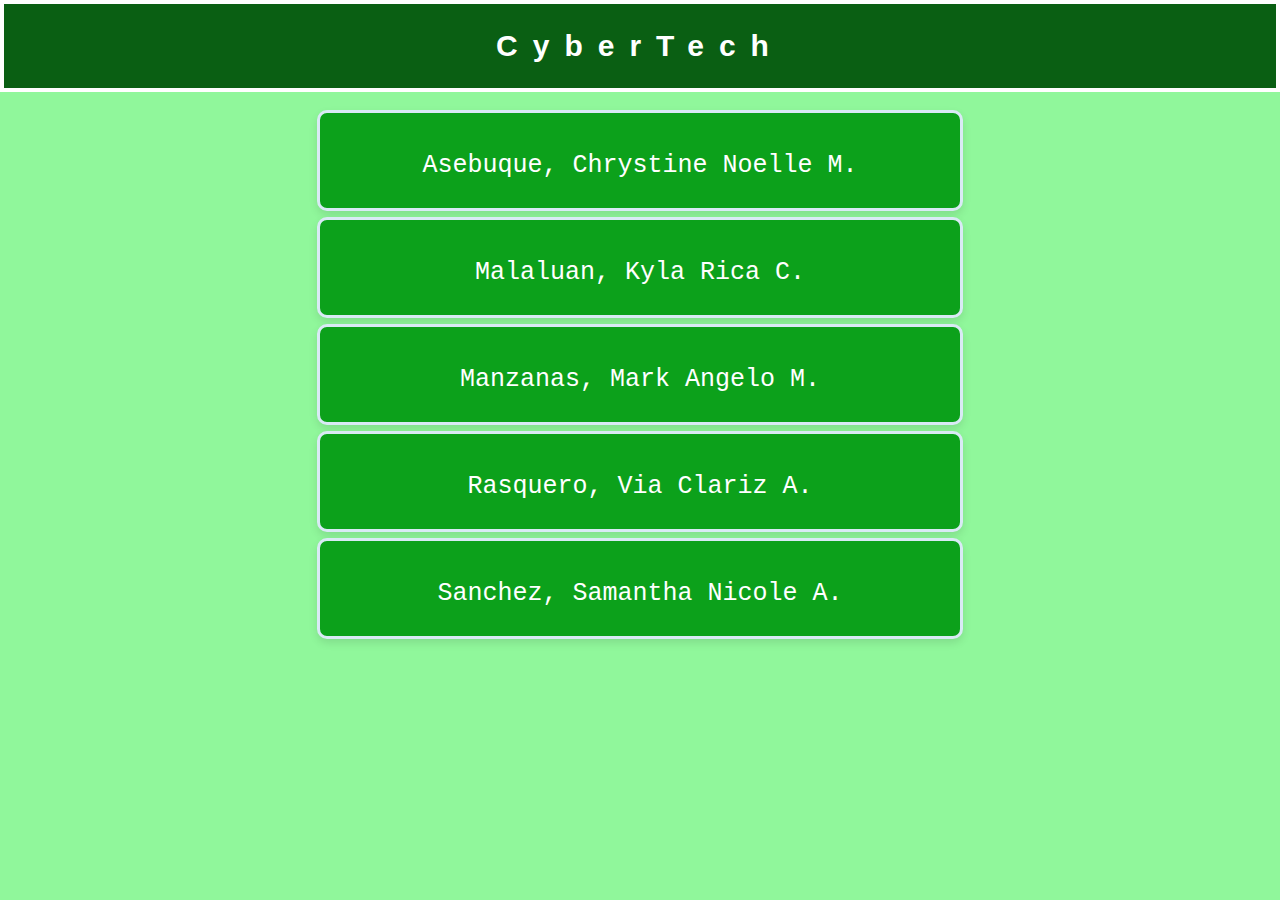
<file: index.html>
<!DOCTYPE html>
<html lang="en">
<head>
    <meta charset="UTF-8">
    <meta http-equiv="X-UA-Compatible" content="IE=edge">
    <meta name="viewport" content="width=device-width, initial-scale=1.0">
    <title>CyberTech Page</title>
    <link rel="stylesheet" href="index.css">
</head>
<body>
    <div class="header-container">
        <h1>CyberTech</h1>
    </div>
    <div class="names-container">
        <div class="name-wrapper">
            <a href="asebuque_chrystine/asebuque_chrystinenoelle.html">
                Asebuque, Chrystine Noelle M.</a>
        </div>
        <div class="name-wrapper">
            <a href="malaluan_kyla/malaluan_kyla.html">
                Malaluan, Kyla Rica C.</a>
        </div>
        <div class="name-wrapper">
            <a href="manzanas_mark/manzanas_mark.html">
                Manzanas, Mark Angelo M.</a>
        </div>
        <div class="name-wrapper">
            <a href="rasquero_via/rasquero_via.html">
                Rasquero, Via Clariz A.</a>
        </div>
        <div class="name-wrapper">
            <a href="sanchez_samantha/sanchez_samanthanicole.html">
                Sanchez, Samantha Nicole A.</a>
        </div>
    </div>
</body>
</html>
</file>
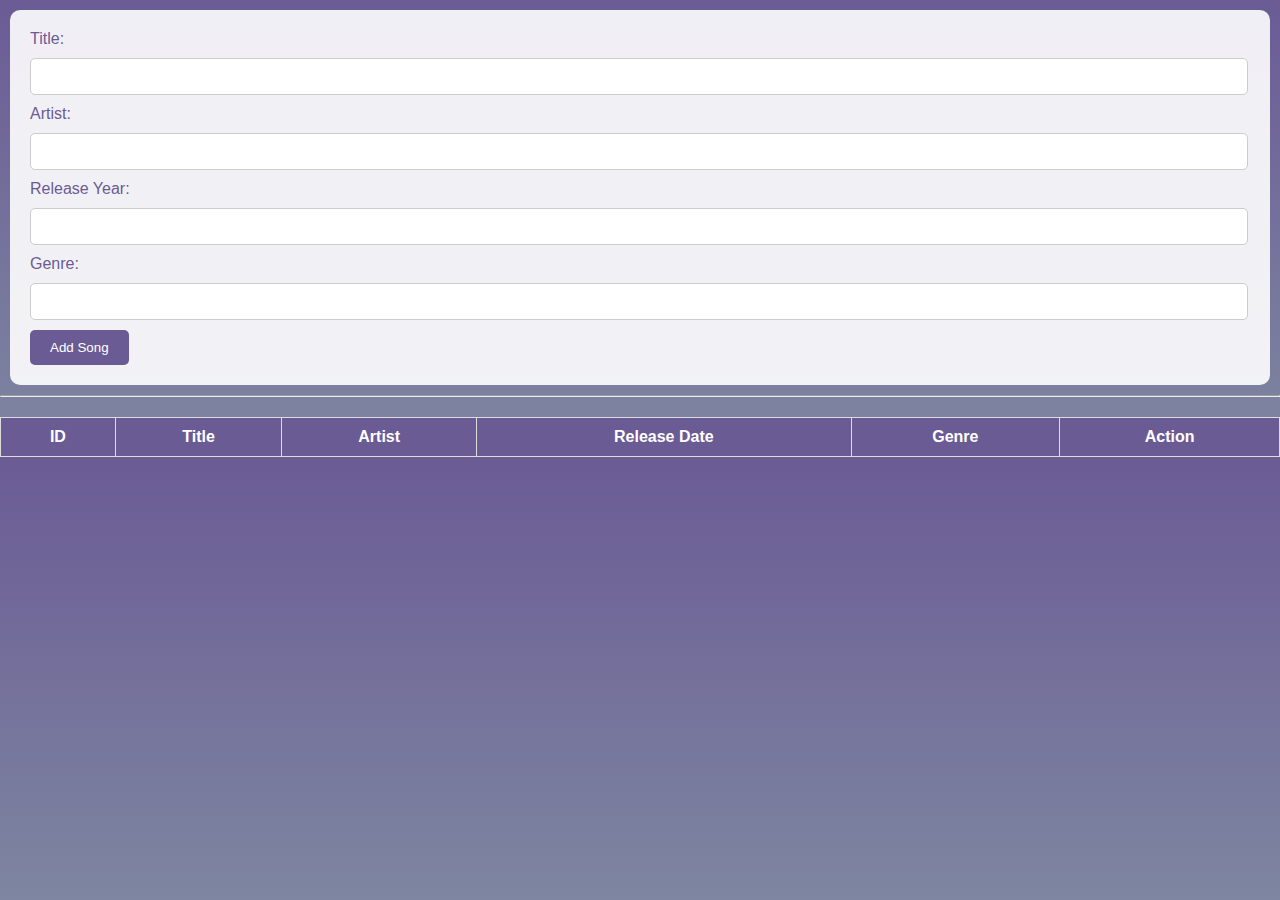
<file: sanchez_samantha/index.html>
<!DOCTYPE html>
<html>
    <head>
        <meta charset="UTF-8">
        <meta name="viewport" content="width=device-width, initial-scale=1.0">
        <link href="song_style.css" rel="stylesheet" />
        <title>Song List</title>
    </head>

    <body>
        <!-- Song Form -->
        <form id="songForm">
            <label for="title">Title:</label>
            <input type="text" id="title" name="title" required><br>

            <label for="artist">Artist:</label>
            <input type="text" id="artist" name="artist" required><br>

            <label for="releaseYear">Release Year:</label>
            <input 
            type="text" 
            id="releaseYear" 
            name="release_year" 
            required><br> 

            <label for="genre">Genre:</label>
            <input type="text" id="genre" name="genre" required><br>

            <button type="button" onclick="addSong()">Add Song</button>
        </form>

        <hr>

        <!-- Song Table -->
        <table id="songTable" border="1">
            <tr>
                <th>ID</th>
                <th>Title</th>
                <th>Artist</th>
                <th>Release Date</th> 
                <th>Genre</th>
                <th>Action</th>
            </tr>
           
        </table>

        <script src="songs_script.js"></script>

    </body>
</html>
</file>
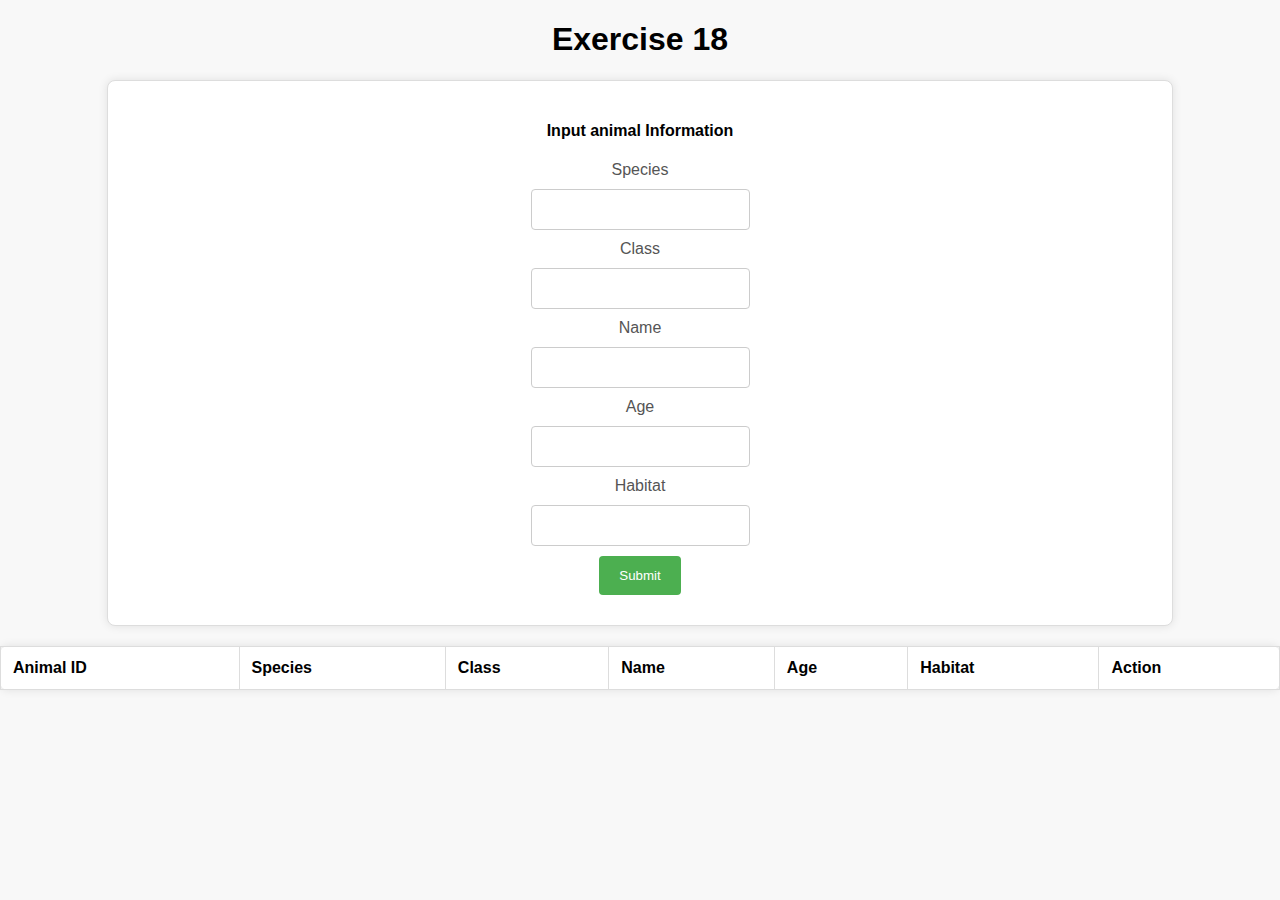
<file: manzanas_mark/exercise18/index.html>
<!DOCTYPE html>
<html lang="en">
<head>
  <meta charset="UTF-8">
  <meta name="viewport" content="width=device-width, initial-scale=1.0">
  <title>User Management</title>
  <link rel="stylesheet" type="text/css" href="styles.css">
</head>
<body>
  <h1>Exercise 18</h1>
  <form action="https://cybertechlogistic.online/exercise_18/manzanas_api.php" 
    method="POST">
    <h4>Input animal Information</h4>
    <label for="species">Species</label>
    <input type="text" id="species" name="species" required />
    <label for="class">Class</label>
    <input type="text" id="class" name="class" required />
    <label for="name">Name</label>
    <input type="text" id="name" name="name" required />
    <label for="age">Age</label>
    <input type="number" id="age" name="age" required />
    <label for="habitat">Habitat</label>
    <input type="text" id="habitat" name="habitat" required />
    <button type="button" onclick="submitUser()">Submit</button>
  </form>
  
  <!-- Update form (initially hidden) -->
  <div id="update_form">
    <p id="update_form_title">Enter new values:</p>
    <form>
      <label for="update_species">Species</label>
      <input type="text" id="update_species" name="update_species" />
      <label for="update_class">Class</label>
      <input type="text" id="update_class" name="update_class" />
      <label for="update_name">Name</label>
      <input type="text" id="update_name" name="update_name" />
      <label for="update_age">Age</label>
      <input type="number" id="update_age" name="update_age" />
      <label for="update_habitat">Habitat</label>
      <input type="text" id="update_habitat" name="update_habitat" />
      <button type="button" onclick="submitUpdate()">Update</button>
    </form>
</div>
  <table id="animal_list">

    <tr>
      <th>User ID</th>
      <th>Species</th>
      <th>Class</th>
      <th>Name</th>
      <th>Age</th>
      <th>Habitat</th>
      <th>Action</th>
    </tr>
  </table>

  

  <script src="script.js"></script>
</body>
</html>
</file>
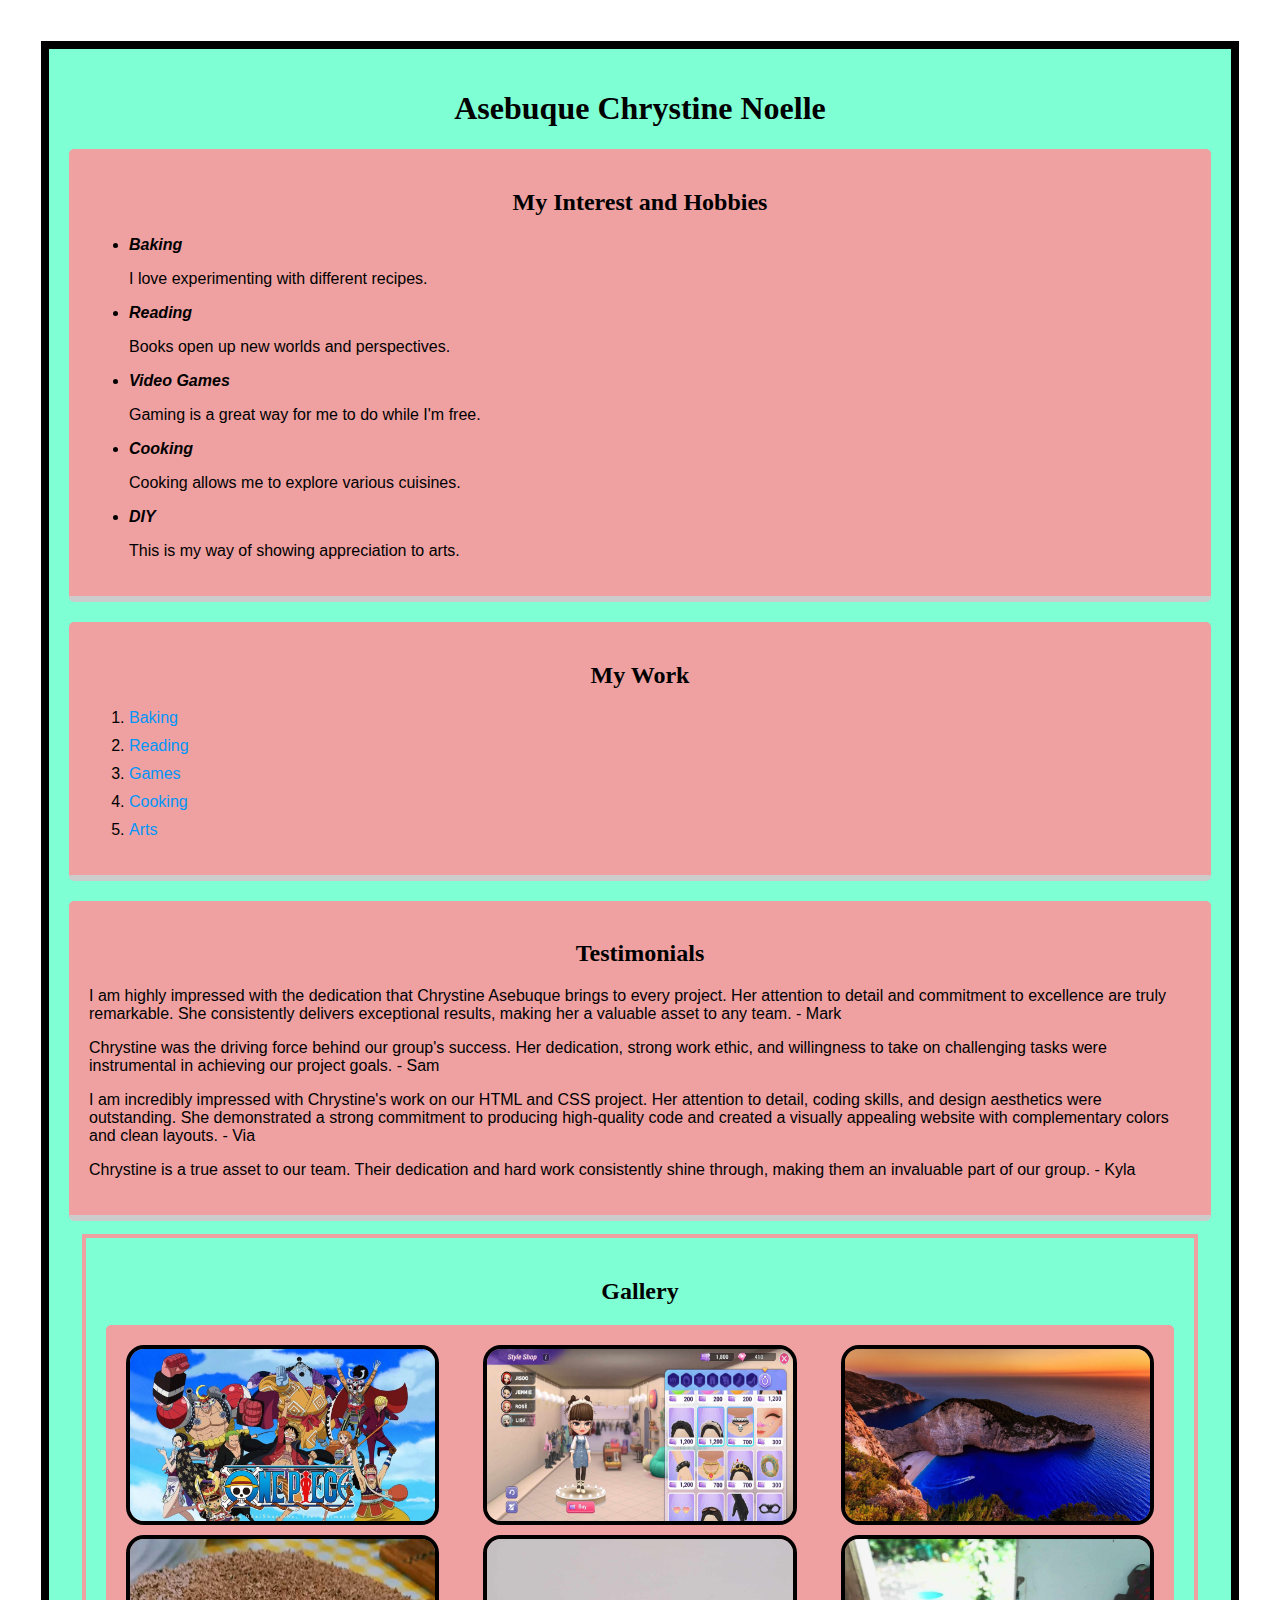
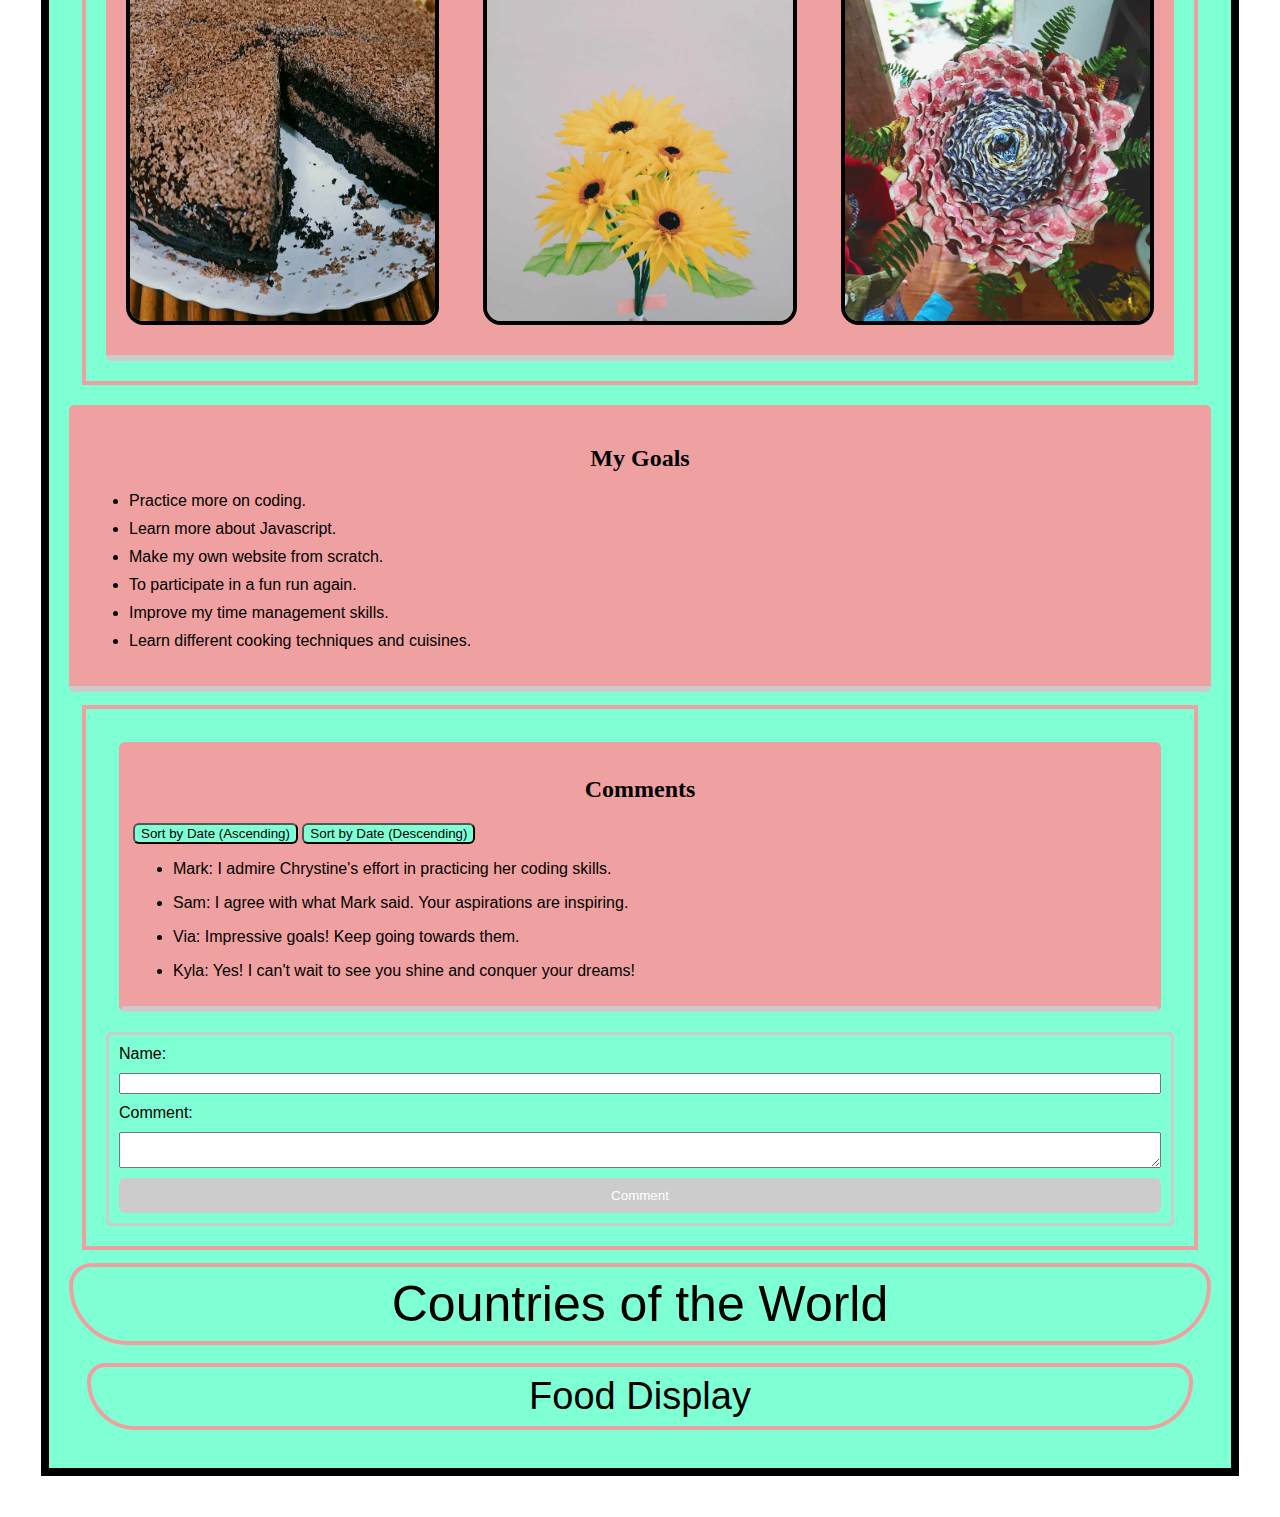
<file: asebuque_chrystine/asebuque_chrystinenoelle.html>
<!DOCTYPE html>
<html>
	<head>
		<title>Asebuque Chrystine Noelle Page</title>
	</head>
	<body>
		<div class="container">
			<link rel="stylesheet" href="style.css">
			<h1>Asebuque Chrystine Noelle</h1>
			<section>
				<h2>My Interest and Hobbies</h2>
				<ul>
					<li><strong><em>Baking</em></strong></li>
					<p>I love experimenting with different recipes.</p>
					<li><strong><em>Reading</em></strong></li>
					<p>Books open up new worlds and perspectives.</p>
					<li><strong><em>Video Games</em></strong></li>
					<p>Gaming is a great way for me to do while I'm free.</p>
					<li><strong><em>Cooking</em></strong></li>
					<p>Cooking allows me to explore various cuisines.</p>
					<li><strong><em>DIY</em></strong></li>
					<p>This is my way of showing appreciation to arts.</p>
				</ul>
			</section>
			<section>
				<h2>My Work</h2>
				<ol>
					<li><a href="#">Baking</a></li>
					<li><a href="#">Reading</a></li>
					<li><a href="#">Games</a></li>
					<li><a href="#">Cooking</a></li>
					<li><a href="#">Arts</a></li>
				</ol>
			</section>
			<section>
				<h2>Testimonials</h2>
				<p> I am highly impressed with the dedication that Chrystine
					 Asebuque brings to every project. Her attention to detail
					and commitment to excellence are truly remarkable. She 
					consistently delivers exceptional results, making her a 
					valuable asset to any team. -  Mark</p>
				<p> Chrystine was the driving force behind our group's success.
					 Her dedication, strong work ethic, and willingness to take 
				    on challenging tasks were instrumental in achieving our 
					project goals. - Sam</p>
				<p>I am incredibly impressed with Chrystine's work on our HTML 
					and CSS project. Her attention to detail, coding skills, 
				    and design aesthetics were outstanding. She demonstrated a 
					strong commitment to producing high-quality code and 
					created a visually appealing website with complementary 
					colors and clean layouts. - Via</p>
				<p> Chrystine is a true asset to our team. Their dedication and
					 hard work consistently shine through, making them an 
					 invaluable part of our group. - Kyla</p>
			</section>
			<div>
				<h2>Gallery</h2>
				<section class="image-container">
					<img src="one_piece.jpg" alt="One Piece">
					<img src="bptg.jpg" alt="BPTG">
					<img src="navagio_shipwreck.jpg" alt="Navagio Shipwreck">
					<img src="cake.jpg" alt="Cake">
					<img src="flower_diy.jpg" alt="Flower DIY">
					<img src="money_flower.jpg" alt="Money Flower">
				</section>
			</div>
			<section>
				<h2>My Goals</h2>
				<ul>
					<li>Practice more on coding.</li>
					<li>Learn more about Javascript.</li>
					<li>Make my own website from scratch.</li>
					<li>To participate in a fun run again.</li>
					<li>Improve my time management skills.</li>
					<li>Learn different cooking techniques and cuisines.</li>
				</ul>
			</section>
			<div>
				<div id="comment_section">
					<h2>Comments</h2>
					<button id="sort_asc">Sort by Date (Ascending)</button>
					<button id="sort_desc">Sort by Date (Descending)</button>
					<ul id="comments_list">
						<li data-date="2023-10-28">
							<p>Mark: I admire Chrystine's effort in practicing 
								her coding skills.</p>
						</li>
						<li data-date="2023-10-28">
							<p>Sam: I agree with what Mark said. Your 
								aspirations are inspiring.</p>
						</li>
						<li data-date="2023-10-28">
							<p>Via: Impressive goals! Keep going towards 
								them.</p>
						</li>
						<li data-date="2023-10-28">
							<p>Kyla: Yes! I can't wait to see you shine and 
								conquer your dreams!</p>
						</li>
					</ul>
				</div>
				<form id="comment_form">
					<label for="name">Name:</label>
					<input type="text" id="name" name="name" required>
		
					<label for="comment">Comment:</label>
					<textarea id="comment" required></textarea>
		
					<button 
						id="comment_button" 
						type="submit" 
						disabled>
						Comment
					</button>
				</form>
			</div>

			<a href="countries.html" class="world-link">
				Countries of the World</a>

			<a href="food.html" class="food-link">
				Food Display</a>
		</div>
		<script src="script.js"></script>
	</body>
</html>
</file>
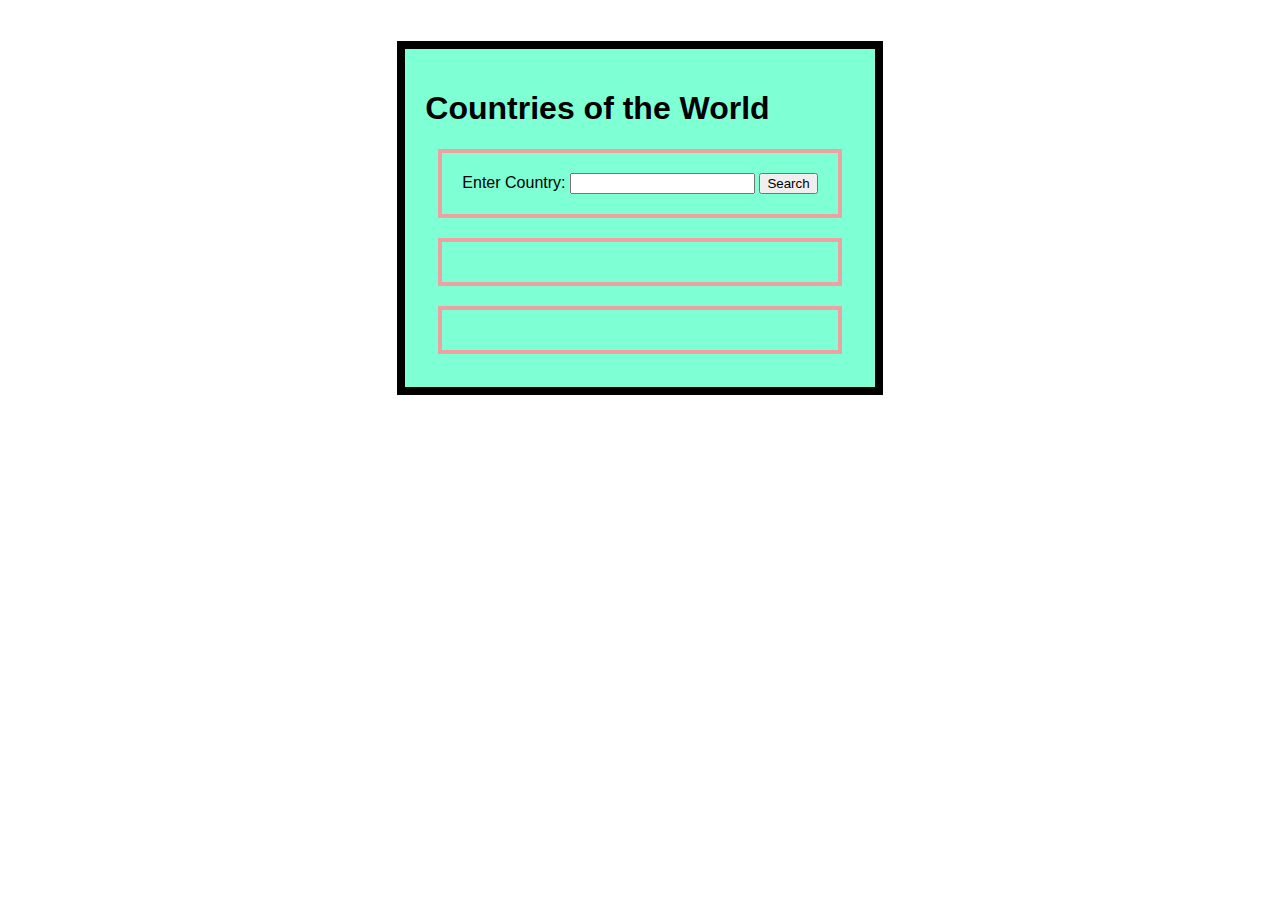
<file: asebuque_chrystine/countries.html>
<!DOCTYPE html>
<html>
    <head>
        <title>Countries of the World</title>
        <link rel="stylesheet" href="countries_style.css">
    </head>
    <body>
        <div class="container">
            <h1>Countries of the World</h1>
            <div id="search_section">
                <label for="countryKeyword">Enter Country:</label>
                <input type="text" id="country_keyword" required>
                <button id="search_button">Search</button>
            </div>
            <div id="country_details"></div>
            <div id="other_countries"></div>
        </div>
        <script src="countries_script.js"></script>
    </body>
</html>
</file>
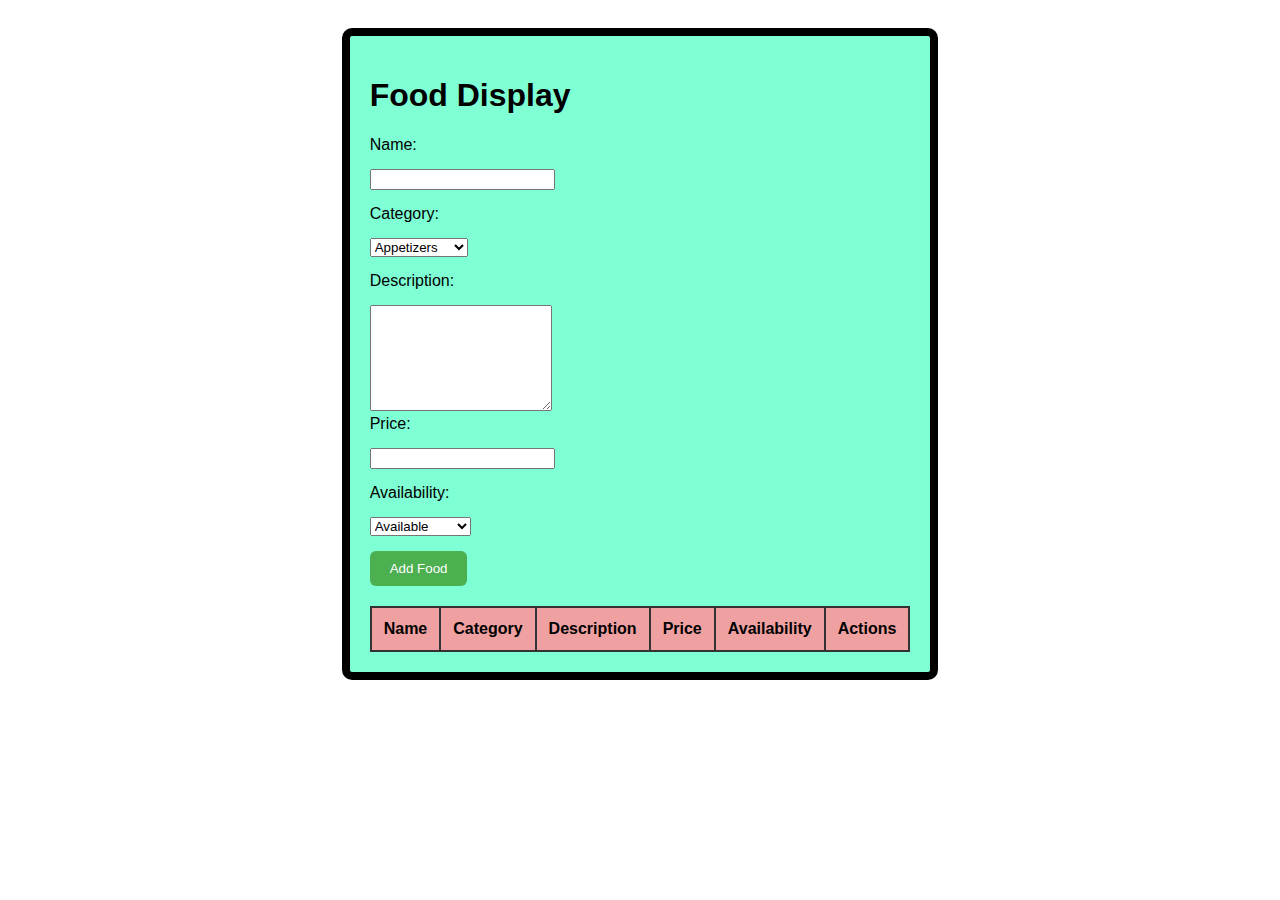
<file: asebuque_chrystine/food.html>
<!DOCTYPE html>
<html lang="en">
    <head>
        <meta charset="UTF-8">
        <meta name="viewport" content="width=device-width, initial-scale=1.0">
        <link rel="stylesheet" href="food_style.css">
        <title>Food Display</title>
    </head>
    <body>
        <div class="container">
            <h1>Food Display</h1>

            <form id="food_form">
                <label for="name">Name:</label>
                <input type="text" id="name" required>

                <label for="category">Category:</label>
                <select id="category" required>
                    <option value="appetizers">Appetizers</option>
                    <option value="main-course">Main Course</option>
                    <option value="desserts">Desserts</option>
                </select>

                <label for="description">Description:</label>
                <textarea id="description" required></textarea>

                <label for="price">Price:</label>
                <input type="number" id="price" required>

                <label for="availability">Availability:</label>
                <select id="availability" required>
                    <option value="available">Available</option>
                    <option value="not-available">Not Available</option>
                </select>

                <button type="button" id="submit_btn" disabled>Add Food</button>
            </form>

            <table id="food_table">
                <thead>
                    <tr>
                        <th>Name</th>
                        <th>Category</th>
                        <th>Description</th>
                        <th>Price</th>
                        <th>Availability</th>
                        <th>Actions</th>
                    </tr>
                </thead>
                <tbody id="food_list"></tbody>
            </table>
        </div>

        <script src="food_script.js"></script>
    </body>
</html>
</file>
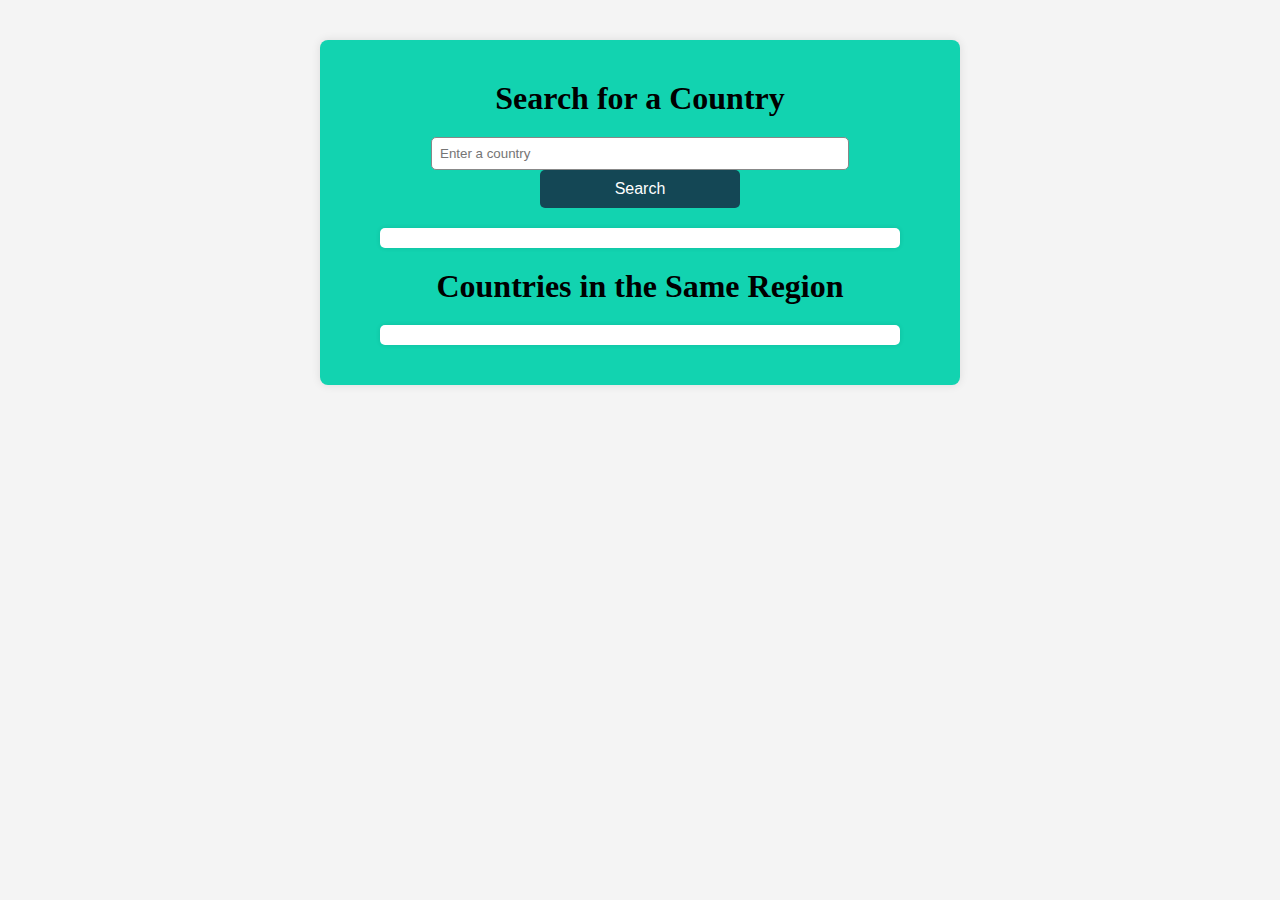
<file: malaluan_kyla/countries.html>
<!DOCTYPE html>
<html lang="en">
<head>
  <meta charset="UTF-8">
  <link href="style.css" rel="stylesheet" />
  <title>Countries of the World</title>
</head>
<body>
<div id="country-container">
  <h1>Search for a Country</h1>
  <input type="text" id="country_input" placeholder="Enter a country">
  <button id="button_country" onclick="searchCountry()">Search</button>

  <div id="countryDetails">
  </div>

  <h1>Countries in the Same Region</h1>
  <div id="sameRegion">
  </div>
</div>

<script src="kyla_malaluan_script.js"></script>
</body>
</html>
</file>
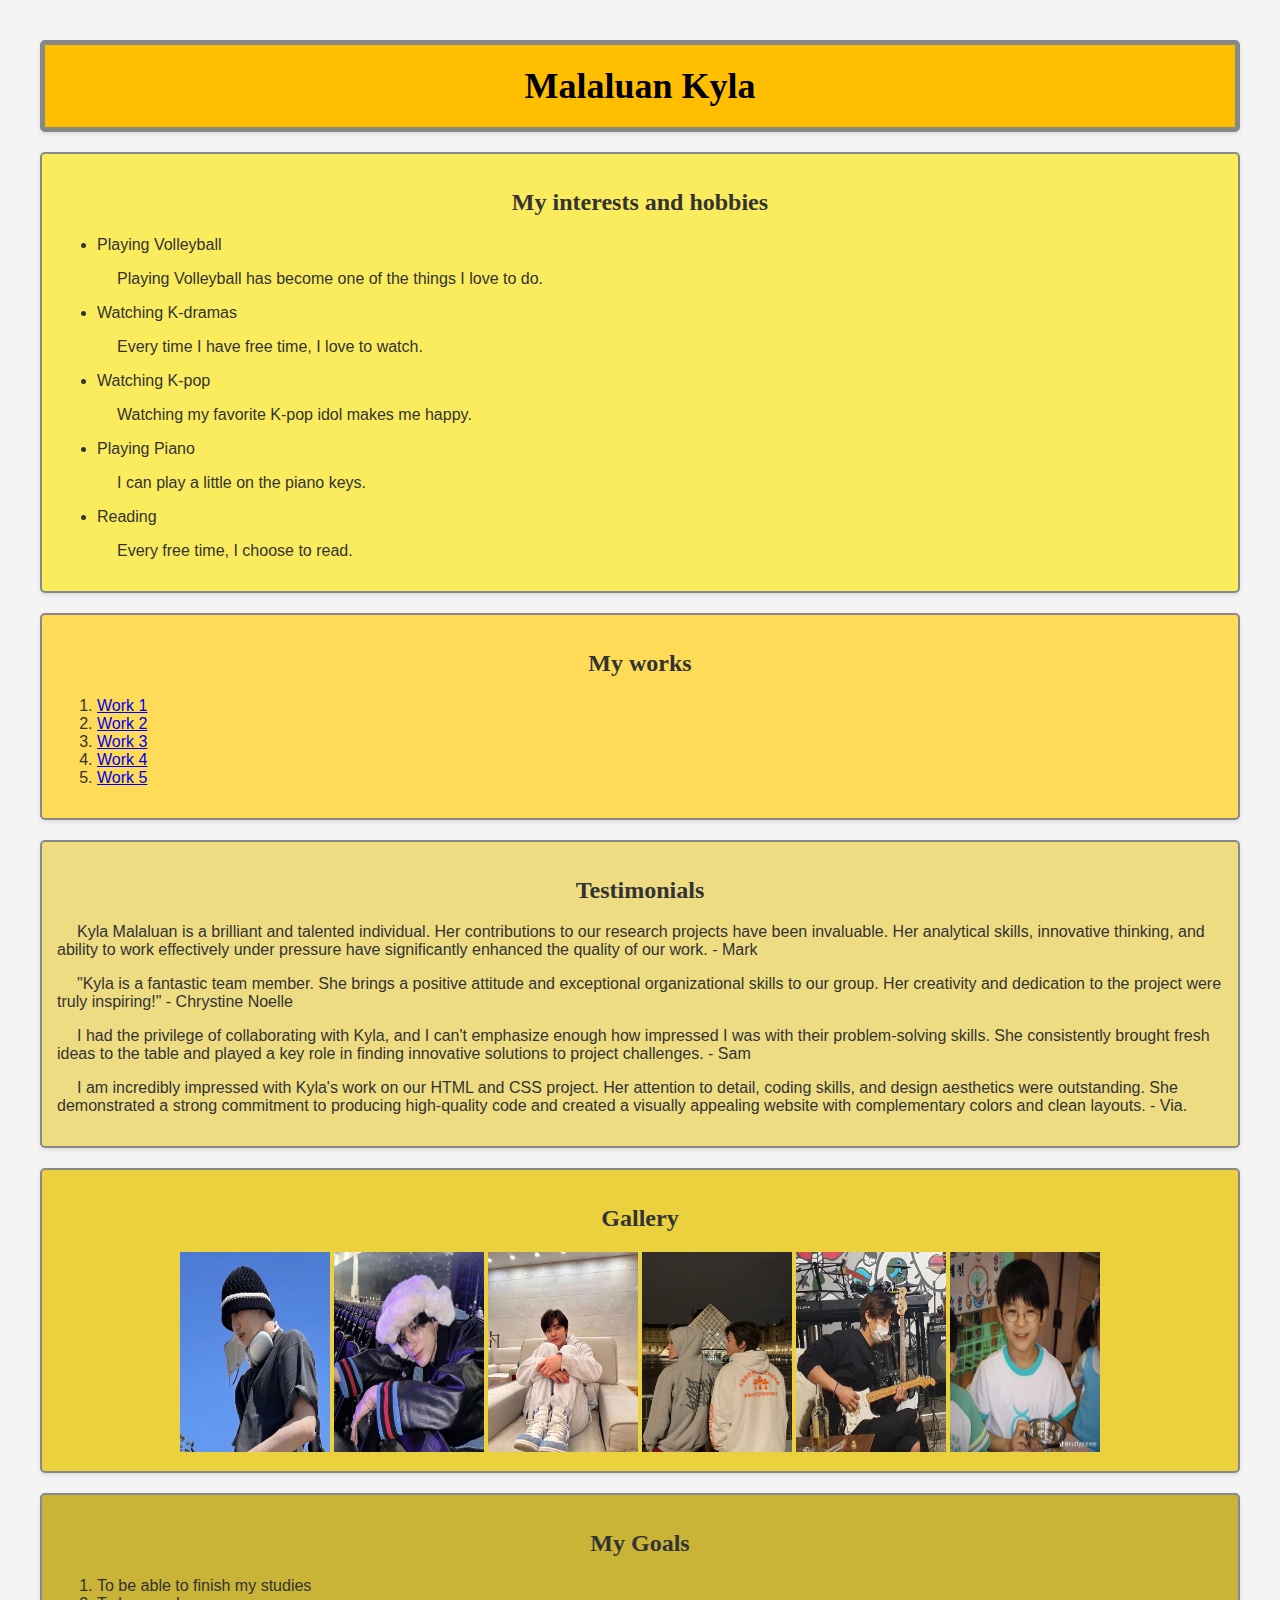
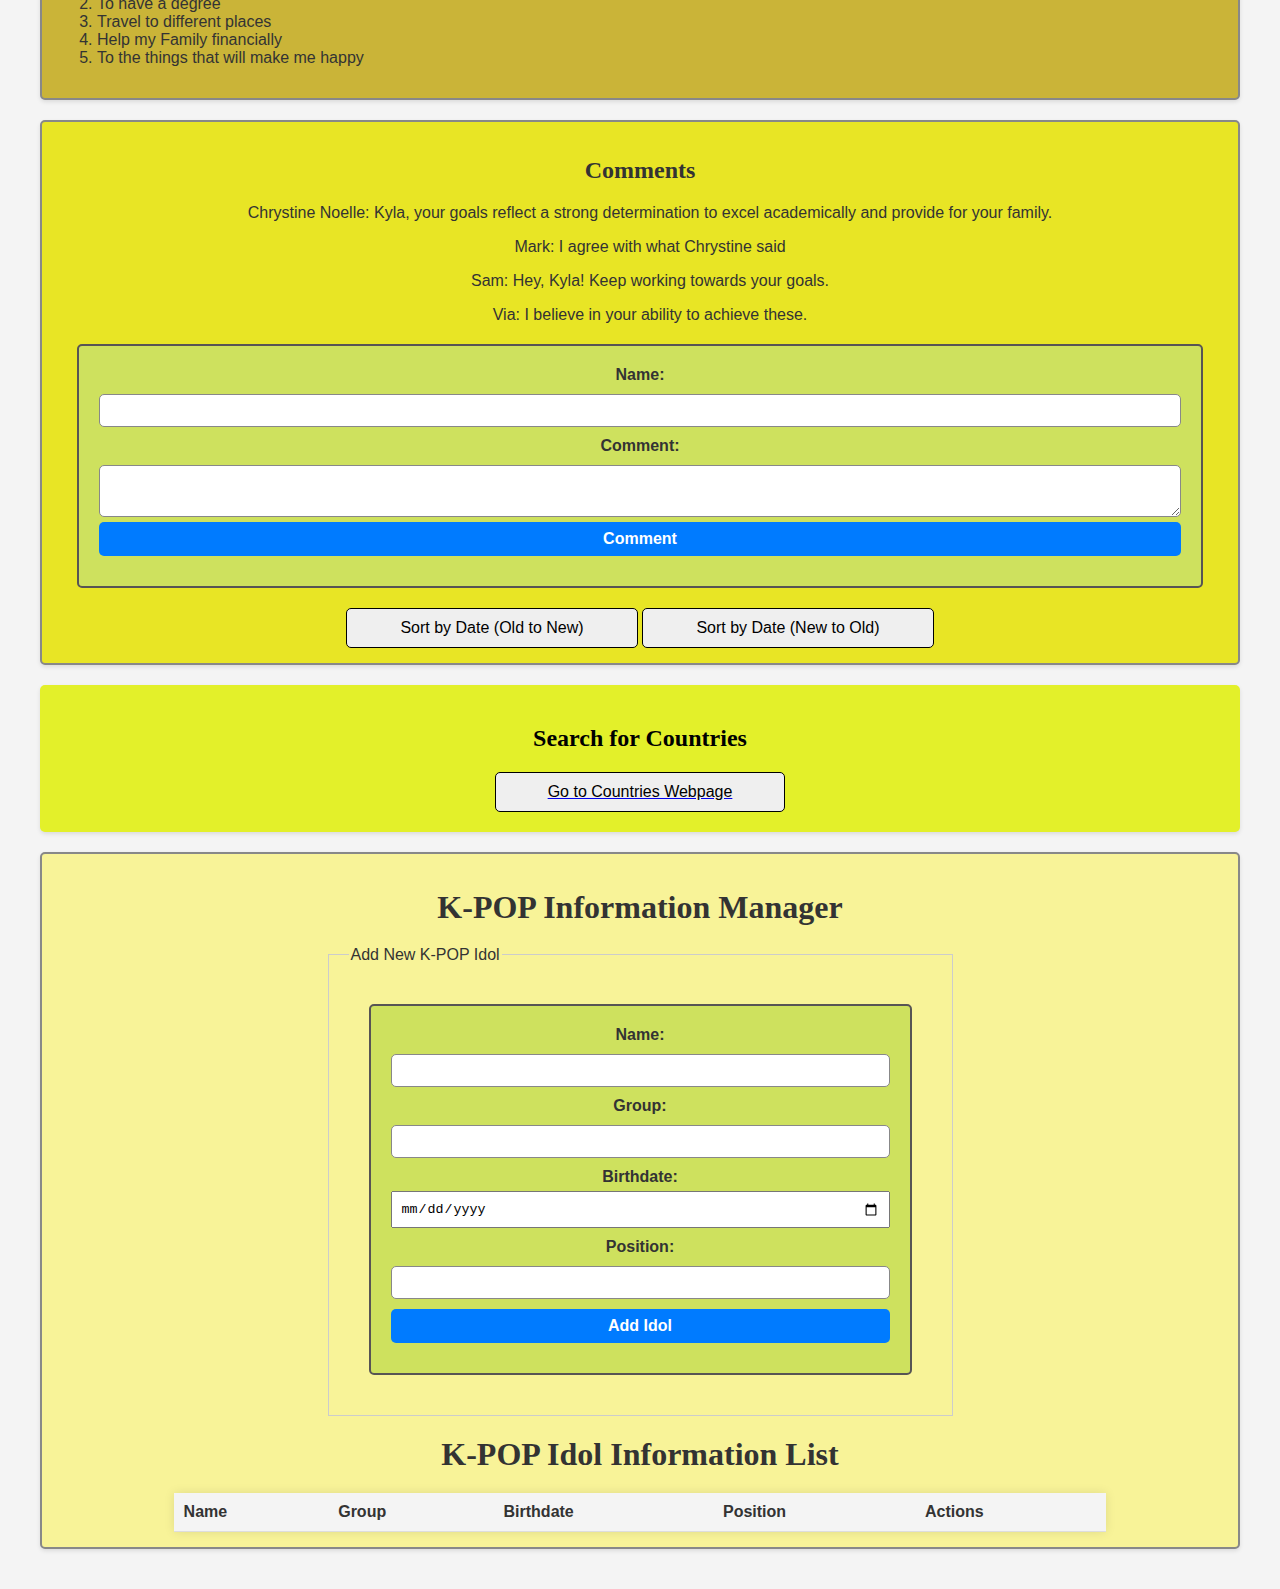
<file: malaluan_kyla/malaluan_kyla.html>
<!DOCTYPE html>
<html>
  <head>
    <link href="style.css" rel="stylesheet" />
    <title>Malaluan Kyla Page</title>
  </head>
  <body>
    <div class="header">
      <h1>Malaluan Kyla</h1>
    </div>

    <div id="section_1" class="section-section1">
      <h2>My interests and hobbies</h2>

      <ul>
        <li>
          Playing Volleyball
          <p>Playing Volleyball has become one of the things I love to do.</p>
        </li>
        <li>
          Watching K-dramas
          <p>Every time I have free time, I love to watch.</p>
        </li>
        <li>
          Watching K-pop
          <p>Watching my favorite K-pop idol makes me happy.</p>
        </li>
        <li>
          Playing Piano
          <p>I can play a little on the piano keys.</p>
        </li>
        <li>
          Reading
          <p>Every free time, I choose to read.</p>
        </li>
      </ul>
    </div>

    <div id="section_2" class="section-section2">
      <h2>My works</h2>

      <ol>
        <li><a href="#">Work 1</a></li>
        <li><a href="#">Work 2</a></li>
        <li><a href="#">Work 3</a></li>
        <li><a href="#">Work 4</a></li>
        <li><a href="#">Work 5</a></li>
      </ol>
    </div>

    <div id="testimonials" class="section-testimonials">
      <h2>Testimonials</h2>
      <p>
        Kyla Malaluan is a brilliant and talented individual. Her contributions
        to our research projects have been invaluable. Her analytical skills,
        innovative thinking, and ability to work effectively under pressure have
        significantly enhanced the quality of our work. - Mark
      </p>
      <p>
        "Kyla is a fantastic team member. She brings a positive attitude and
        exceptional organizational skills to our group. Her creativity and
        dedication to the project were truly inspiring!" - Chrystine Noelle
      </p>
      <p>
        I had the privilege of collaborating with Kyla, and I can't emphasize
        enough how impressed I was with their problem-solving skills. She
        consistently brought fresh ideas to the table and played a key role in
        finding innovative solutions to project challenges. - Sam
      </p>
      <p>
        I am incredibly impressed with Kyla's work on our HTML and CSS project.
        Her attention to detail, coding skills, and design aesthetics were
        outstanding. She demonstrated a strong commitment to producing
        high-quality code and created a visually appealing website with
        complementary colors and clean layouts. - Via.
      </p>
    </div>

    <div id="gallery" class="section-gallery">
      <h2>Gallery</h2>
      <img src="jongin.jpg" alt="Kai" />
      <img src="jeno.jpg" alt="Jeno" />
      <img src="jaemin.jpg" alt="Jaemin" />
      <img src="nomin.jpg" alt="Nomin" />
      <img src="chanyeol.jpg" alt="Chanyeol" />
      <img src="babyjen.jpg" alt="Jen" />
    </div>
    <div id="goals" class="section">
      <h2>My Goals</h2>
      <ol>
        <li>To be able to finish my studies</li>
        <li>To have a degree</li>
        <li>Travel to different places</li>
        <li>Help my Family financially</li>
        <li>To the things that will make me happy</li>
      </ol>
    </div>

    <div id="comments" class="section">
      <h2>Comments</h2>

      <ul id="comments_list">
        <li>
          <p>
            Chrystine Noelle: Kyla, your goals reflect a strong determination to
            excel academically and provide for your family.
          </p>
        </li>
        <li><p>Mark: I agree with what Chrystine said</p></li>
        <li><p>Sam: Hey, Kyla! Keep working towards your goals.</p></li>
        <li><p>Via: I believe in your ability to achieve these.</p></li>
      </ul>

      <form id="comment_form">
        <label for="name_comment">Name: </label>
        <input
          type="text"
          id="name_comment"
          name="name_comment"
          required
        /><br />
        <label for="comment">Comment: </label>
        <textarea id="comment" name="comment" required></textarea>
        <button type="submit" id="add_comment">Comment</button>
      </form>

      <button id="sort_asc">Sort by Date (Old to New)</button>
      <button id="sort_desc">Sort by Date (New to Old)</button>
    </div>

    <div id="countries" class="countries">
      <h2>Search for Countries</h2>
      <a href="countries.html"
        ><button type="button" id="go_to_countries">
          Go to Countries Webpage
        </button></a
      >
    </div>

    <div id="k-pop" class="k-pop">
    <h1>K-POP Information Manager</h1>

  <fieldset>
    <legend>Add New K-POP Idol</legend>
    <form id="idol_form">
      <label for="name">Name:</label>
      <input type="text" id="name" required><br><br>

      <label for="group_name">Group:</label>
      <input type="text" id="group_name" required><br><br>

      <label for="birthdate">Birthdate:</label>
      <input type="date" id="birthdate" required><br><br>

      <label for="position">Position:</label>
      <input type="text" id="position" required><br><br>

      <button type="submit">Add Idol</button>
    </form>
  </fieldset>

  <h1>K-POP Idol Information List</h1>
  <table>
    <thead>
      <tr>
        <th>Name</th>
        <th>Group</th>
        <th>Birthdate</th>
        <th>Position</th>
        <th>Actions</th>
      </tr>
    </thead>
    <tbody id="idol_table"></tbody>
  </table>

<script src="kyla_malaluan_script.js"></script>
</body>
</html>
</file>
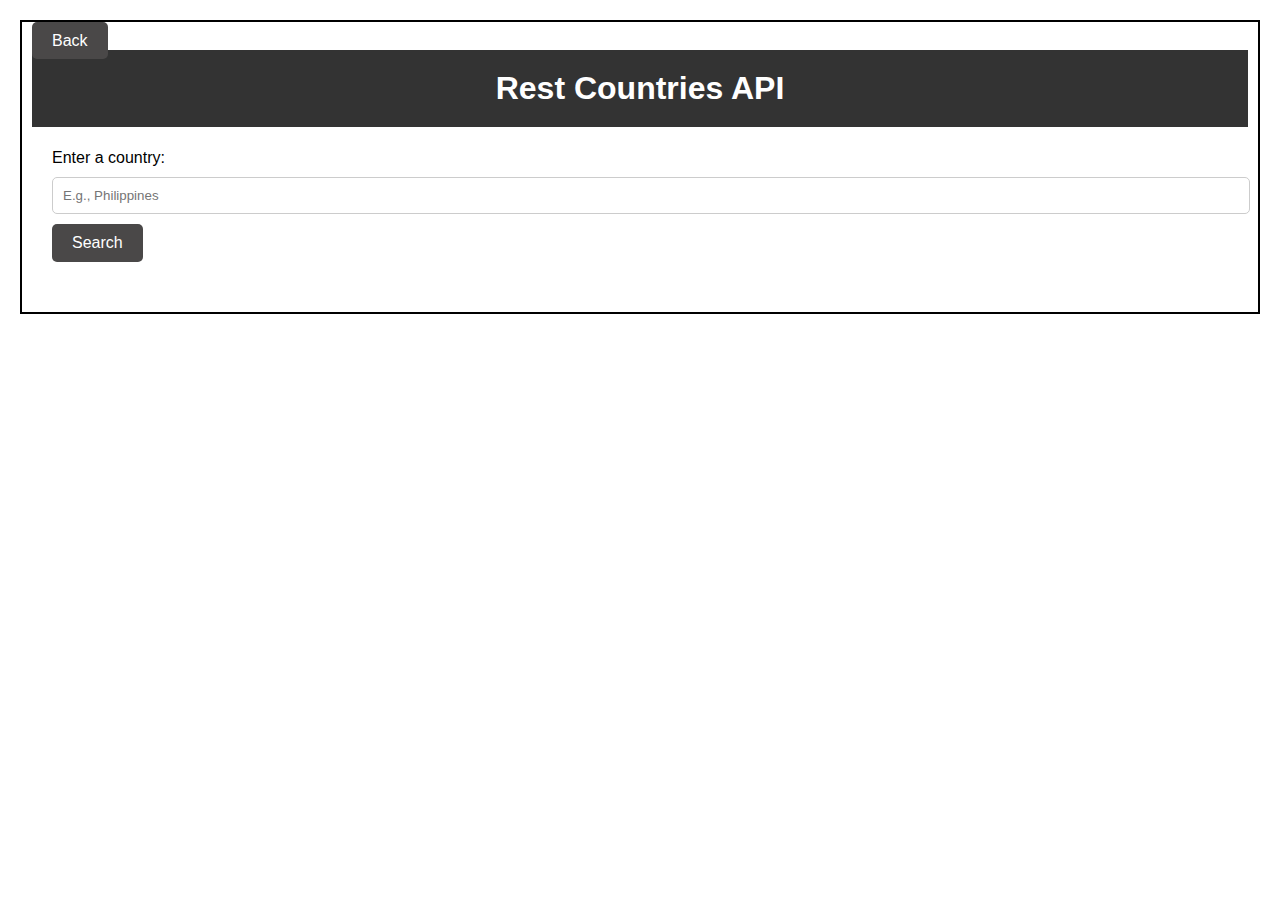
<file: manzanas_mark/countries.html>
<!DOCTYPE html>
<html lang="en">
<head>
  <meta charset="UTF-8">
  <meta name="viewport" content="width=device-width, initial-scale=1.0">
  <title>Countries of the World</title>
  <link rel="stylesheet" href="styles.css">
  <link rel="stylesheet" href="styles_countries.css">
</head>
<body>
  <a id="back_button" href="manzanas_mark.html">Back</a>
  <header>
    <h1>Rest Countries API</h1>
  </header>
<div id="search_container">
  <label for="searchInput">Enter a country:</label>
  <input type="text" id="search_input" placeholder="E.g., Philippines">
  <button onclick="searchCountries()">Search</button>
</div>

<div id="results_container"></div>

<script src="script_countries.js"></script>

</body>
</html>
</file>
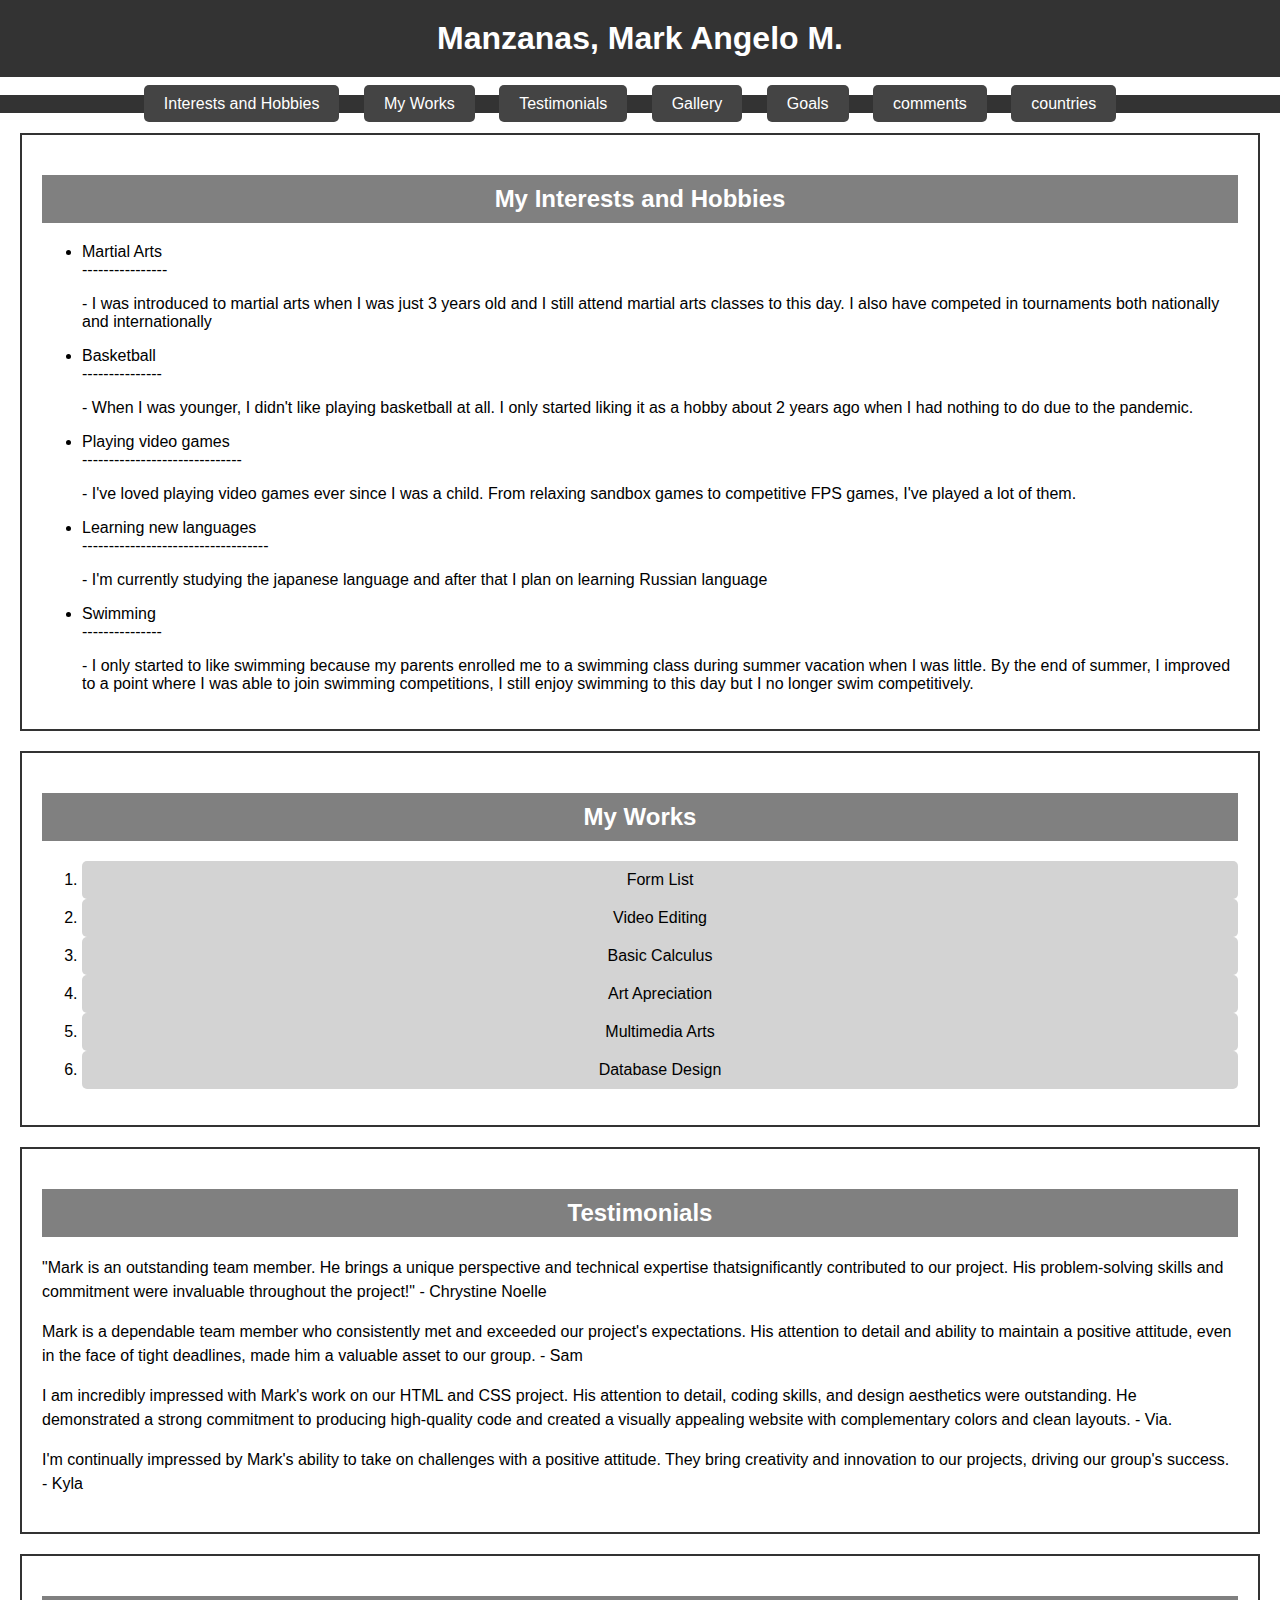
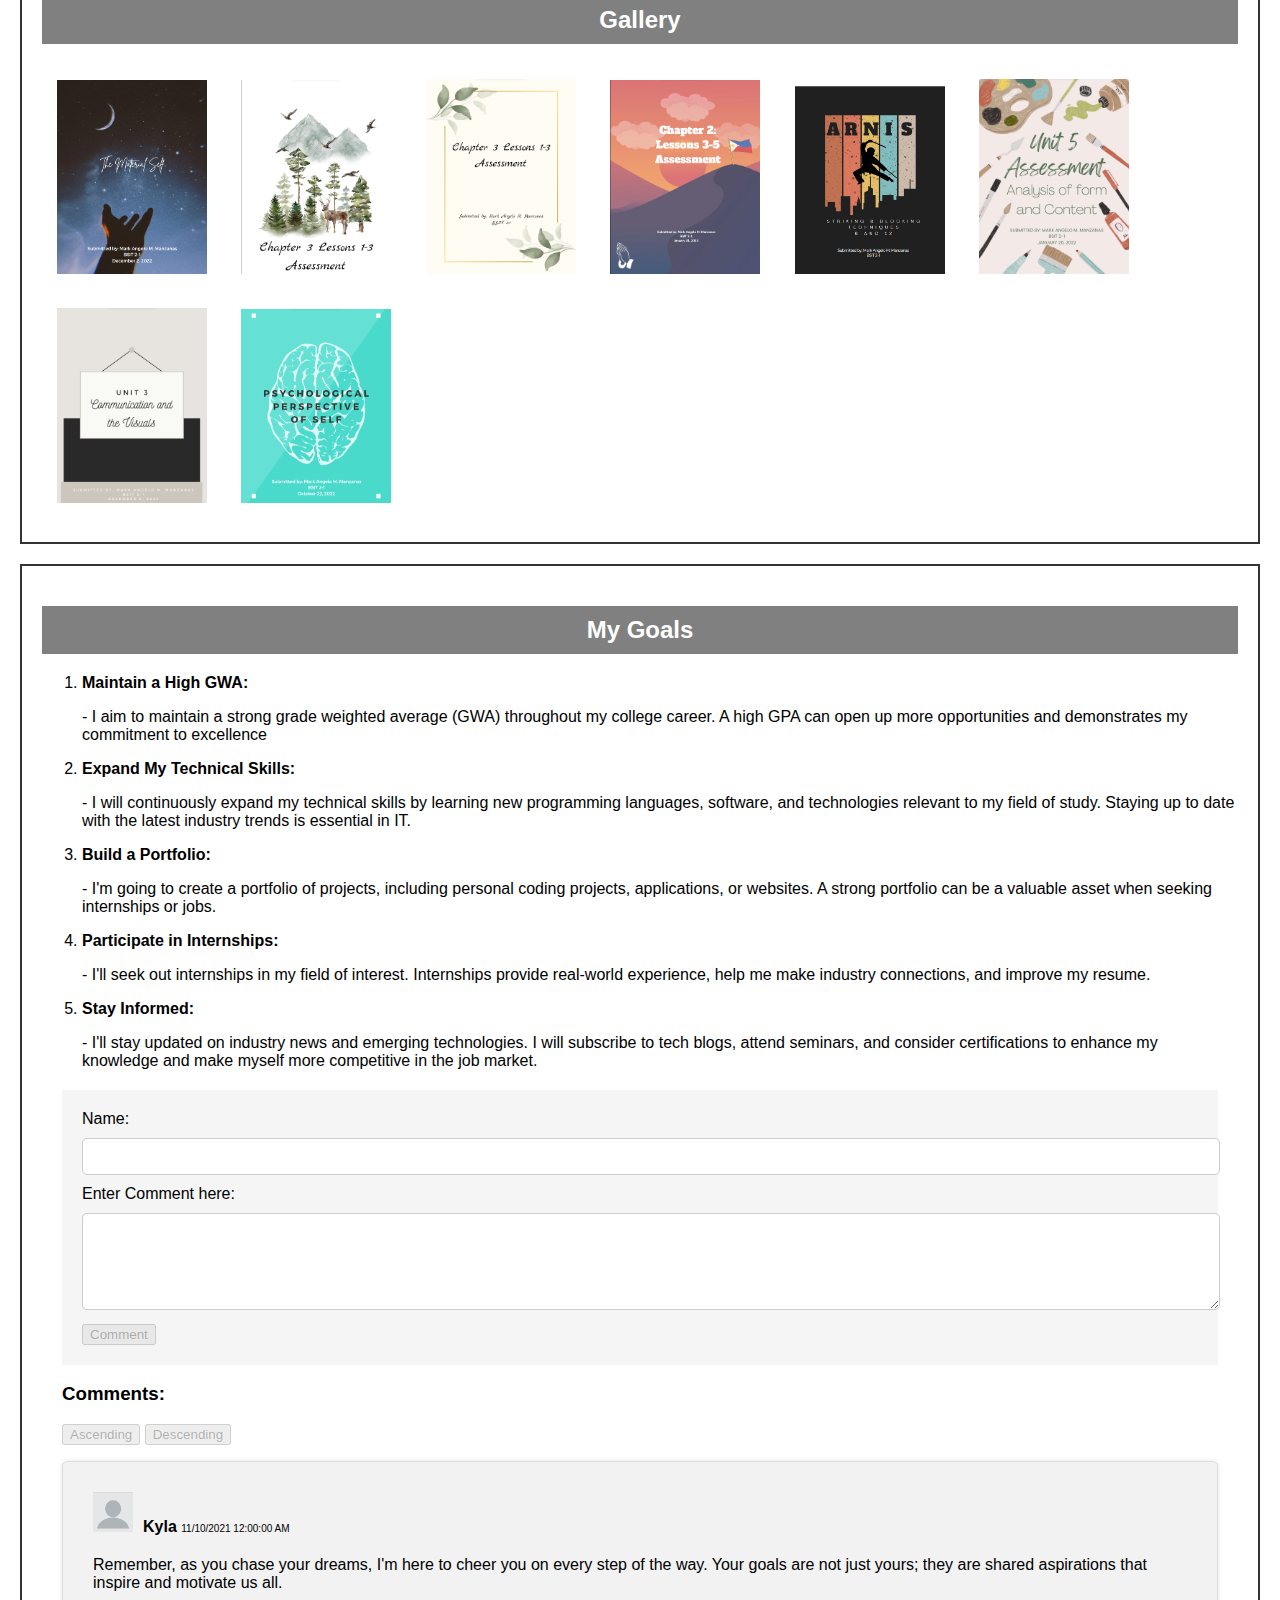
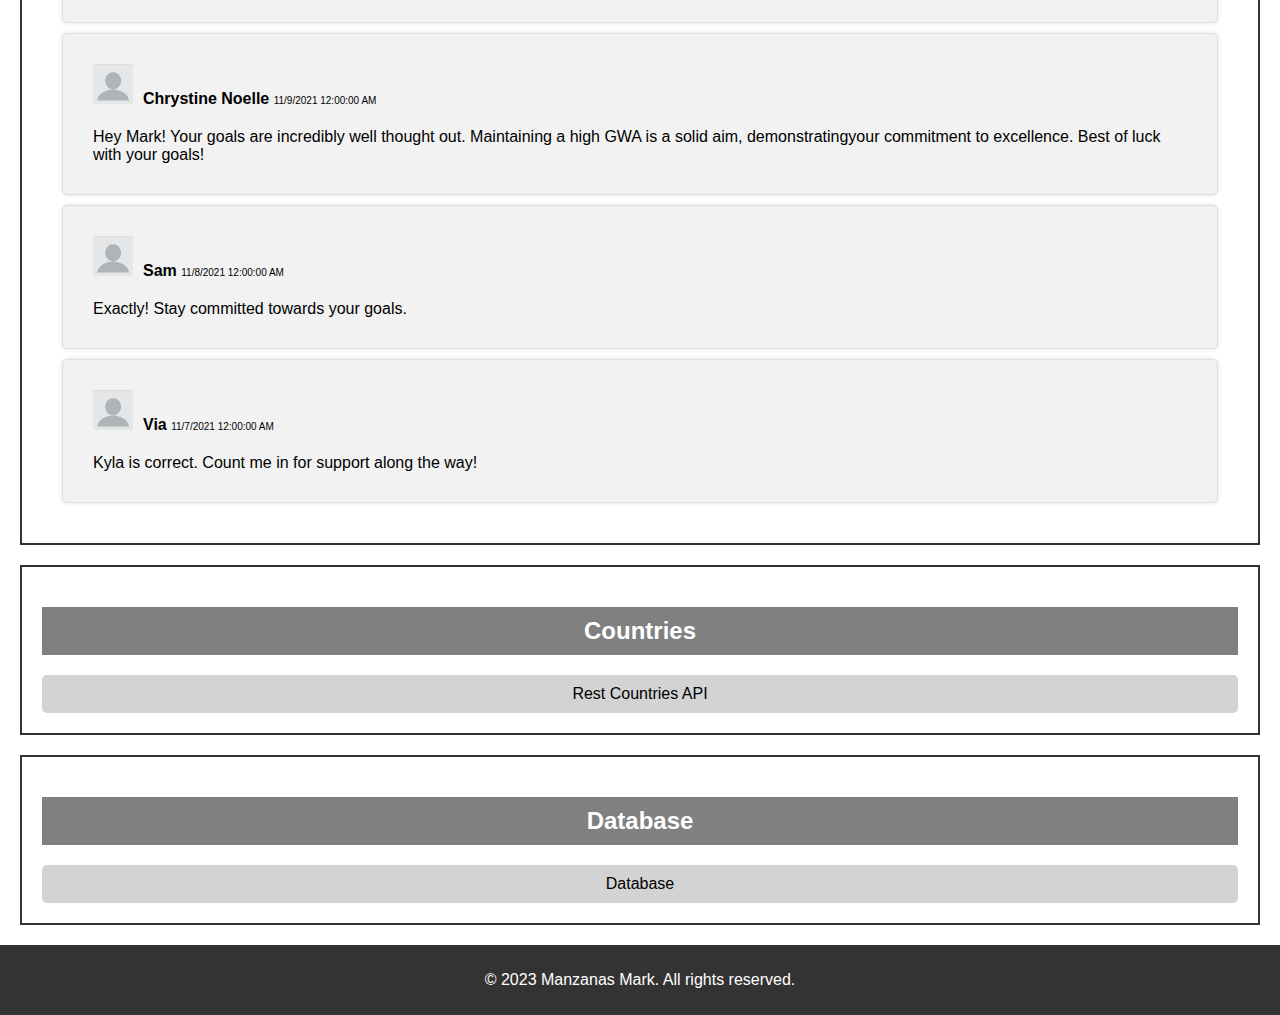
<file: manzanas_mark/manzanas_mark.html>
<!DOCTYPE html>
<html>

<head>
    <meta charset="UTF-8">
    <meta name="viewport" content="width=device-width, initial-scale=1.0">
    <title>Manzanas Mark - Personal Page</title>
    <link rel="stylesheet" href="styles.css">
    <link rel="stylesheet" href="styles_comments.css">
</head>

<body>
    <header>
        <h1>Manzanas, Mark Angelo M.</h1>
    </header>

    <nav>
        <ul>
            <li><a href="#interests">Interests and Hobbies</a></li>
            <li><a href="#works">My Works</a></li>
            <li><a href="#testimonials">Testimonials</a></li>
            <li><a href="#gallery">Gallery</a></li>
            <li><a href="#goals">Goals</a></li>
            <li><a href="#comments">comments</a></li>
            <li><a href="#countries">countries</a></li>
        </ul>
    </nav>

    <section id="interests">
        <h2>My Interests and Hobbies</h2>
        <ul>
            <li class="bold-text">Martial Arts</li>
            ----------------
            <p> - I was introduced to martial arts when I was just 3 years old
                  and I still attend martial arts classes
                  to this day. I also have competed in 
                  tournaments both nationally and internationally</p>
            <li class="bold-text">Basketball</li> 
            ---------------
            <p> - When I was younger, I didn't like playing basketball at all.
                  I only started liking it as a hobby about 2 years ago 
                  when I had nothing to do due to the pandemic. </p>
            <li class="bold-text">Playing video games</li>
            ------------------------------
            <p> - I've loved playing video games ever since I was a child.
                  From relaxing sandbox games to competitive
                  FPS games, I've played a lot of them. </p>
            <li class="bold-text">Learning new languages</li>
            -----------------------------------
            <p> - I'm currently studying the japanese language and after that
                  I plan on learning Russian language</p>
            <li class="bold-text">Swimming</li>
            ---------------
            <p> - I only started to like swimming because my parents enrolled
                  me to a swimming class during summer
                  vacation when I was little. By the end of summer,
                  I improved to a point where I was able to join swimming
                  competitions, I still enjoy swimming to this day
                  but I no longer swim competitively.
            </p>
        </ul>
    </section>

    <section id="works">
        <h2>My Works</h2>
        <ol>
            <li><a href="#">Form List</a></li>
            <li><a href="#">Video Editing</a></li>
            <li><a href="#">Basic Calculus</a></li>
            <li><a href="#">Art Apreciation</a></li>
            <li><a href="#">Multimedia Arts</a></li>
            <li><a href="#">Database Design</a></li>

        </ol>
    </section>

    <section id="testimonials">
        <h2>Testimonials</h2>
        <p> "Mark is an outstanding team member. He brings a unique perspective
            and technical expertise thatsignificantly contributed 
            to our project. His problem-solving skills and commitment were 
            invaluable throughout the project!" 
            - Chrystine Noelle</p>
        <p> Mark is a dependable team member who consistently met and exceeded 
            our project's expectations. His attention
            to detail and ability to maintain a positive attitude, even in the
            face of tight deadlines, made him a valuable asset to our group. 
            - Sam</p>
        <p> I am incredibly impressed with Mark's work on our HTML 
            and CSS project. His attention to detail, coding
            skills, and design aesthetics were outstanding.
            He demonstrated a strong commitment to producing high-quality code
            and created a visually appealing website
            with complementary colors and clean layouts. 
            - Via.</p>
        <p> I'm continually impressed by Mark's ability to take on challenges 
            with a positive attitude. They bring creativity and innovation 
            to our projects, driving our group's success. 
            - Kyla</p>
    </section>

    <section id="gallery">
        <h2>Gallery</h2>
        <div class="image-container">
            <img src="images/Poster.png" alt="Image 1">
        </div>
        <div class="image-container">
            <img src="images/chapter_3.png" alt="Image 2">
        </div>
        <div class="image-container">
            <img src="images/lesson_3.png" alt="Image 3">
        </div>
        <div class="image-container">
            <img src="images/chapter_2.png" alt="Image 4">
        </div>
        <div class="image-container">
            <img src="images/arnis.png" alt="Image 5">
        </div>
        <div class="image-container">
            <img src="images/unit_5.png" alt="Image 6">
        </div>
        <div class="image-container">
            <img src="images/communication.png" alt="Image 7">
        </div>
        <div class="image-container">
            <img src="images/perspective.png" alt="Image 8">
        </div>

    </section>

    <section id="goals">
        <h2>My Goals</h2>
        <ol>
            <li> <p class="bold-text">Maintain a High GWA:</p>
            <p> - I aim to maintain a strong grade weighted average (GWA)
                throughout my college career. A high GPA can
                open up more opportunities and demonstrates my commitment 
                to excellence </p></li>

            <li><p class="bold-text">Expand My Technical Skills:</p>
            <p> - I will continuously expand my technical skills by 
                learning new programming languages, software, and
                technologies relevant to my field of study. Staying up to date
                with the latest industry trends is essential in IT.</p></li>

            <li><p class="bold-text">Build a Portfolio:</p>
            <p> - I'm going to create a portfolio of projects, including
                  personal coding projects, applications, or websites. 
                  A strong portfolio can be a valuable asset when 
                  seeking internships or jobs.</p></li>

            <li><p class="bold-text">Participate in Internships:</p>
            <p> - I'll seek out internships in my field of interest.
                Internships provide real-world experience, help me
                make industry connections, and improve my resume.</p></li>

            <li><p class="bold-text">Stay Informed:</p>
            <p> - I'll stay updated on industry news and emerging technologies.
                  I will subscribe to tech blogs, attend seminars,
                  and consider certifications to enhance my knowledge and make 
                  myself more competitive in the job market.</p></li>
        </ol>

        <div id="comments">
          <form id="registration_form">
            <label for="name">Name:</label>
            <input type="text" id="name" name="name" required>
            <label for="story">Enter Comment here:</label>
            <textarea id="comment_text" name="comment_text" 
            rows="5" cols="33"></textarea>
            <button type="button" id="comment_button" disabled>Comment</button>
            
          </form>
        
            <h3>Comments:</h3>
            <button type="button" id="ascending_button" disabled>
                Ascending</button>
            <button type="button" id="descending_button" disabled>
                Descending</button>

            <ul id="comments_list">
                <li><span class="username">Kyla</span>
                    <span class="date">Nov 10, 2021</span> 
                    <p class="comment">Remember, as you chase your dreams, 
                    I'm here to cheer you on every step of the way. Your goals
                    are not just yours; they are shared aspirations 
                    that inspire and motivate us all.</p></li>
                  
                <li><span class="username">Chrystine Noelle</span>
                    <span class="date">Nov 9, 2021</span> 
                    <p class="comment">Hey Mark! Your goals are incredibly 
                     well thought out. Maintaining a high GWA is a solid aim, 
                     demonstratingyour commitment to excellence. Best of luck 
                     with your goals!</p></li>

                <li><span class="username">Sam</span>
                    <span class="date">Nov 8, 2021</span> 
                    <p class="comment">Exactly! Stay committed towards 
                       your goals.</p></li>

                <li><span class="username">Via</span>
                    <span class="date">Nov 7, 2021</span> 
                    <p class="comment">Kyla is correct. Count me in for support
                       along the way! </p></li>
            </ul>
        </div>
    </section>

    <section id="countries">
        <h2>Countries</h2>
        <a id="rest_countries" href="countries.html">Rest Countries API</a>
    </section>

    <section id="Database">
        <h2>Database</h2>
        <a id="rest_countries" href="exercise18/index.html">Database</a>
    </section>

    <footer>
        <p>&copy; 2023 Manzanas Mark. All rights reserved.</p>
    </footer>
    <script src="script_comments.js"></script>
</body>

</html>
</file>
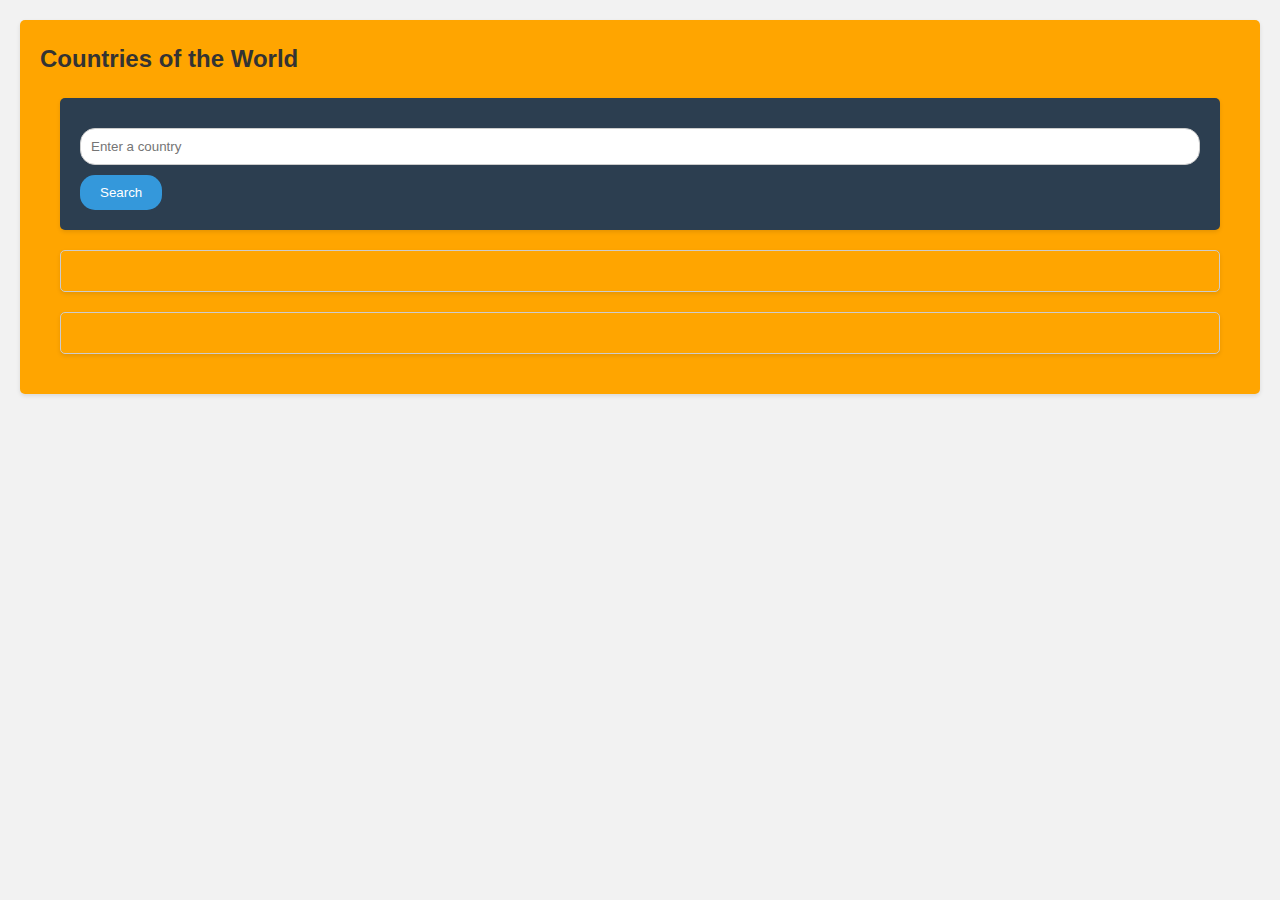
<file: rasquero_via/countries.html>
<!DOCTYPE html>
<html>
<head>
    <meta charset="UTF-8">
    <meta name="viewport" content="width=device-width, initial-scale=1.0">
    <link rel="stylesheet" href="styles.css"> 
    <title>Countries of the World Page</title>
</head>
<body>
    <div class="countries">
        <h2>Countries of the World</h2>
        <div class="search-container">
            <input type="text" 
                    id="search_input" 
                    placeholder="Enter a country">
            <button onclick="searchCountry()">Search</button>
        </div>
        <div id="country_details"></div>
        <div id="region_countries"></div>
    </div>

    <script src="exercise_10.js"></script>
</body>
</html>
</file>
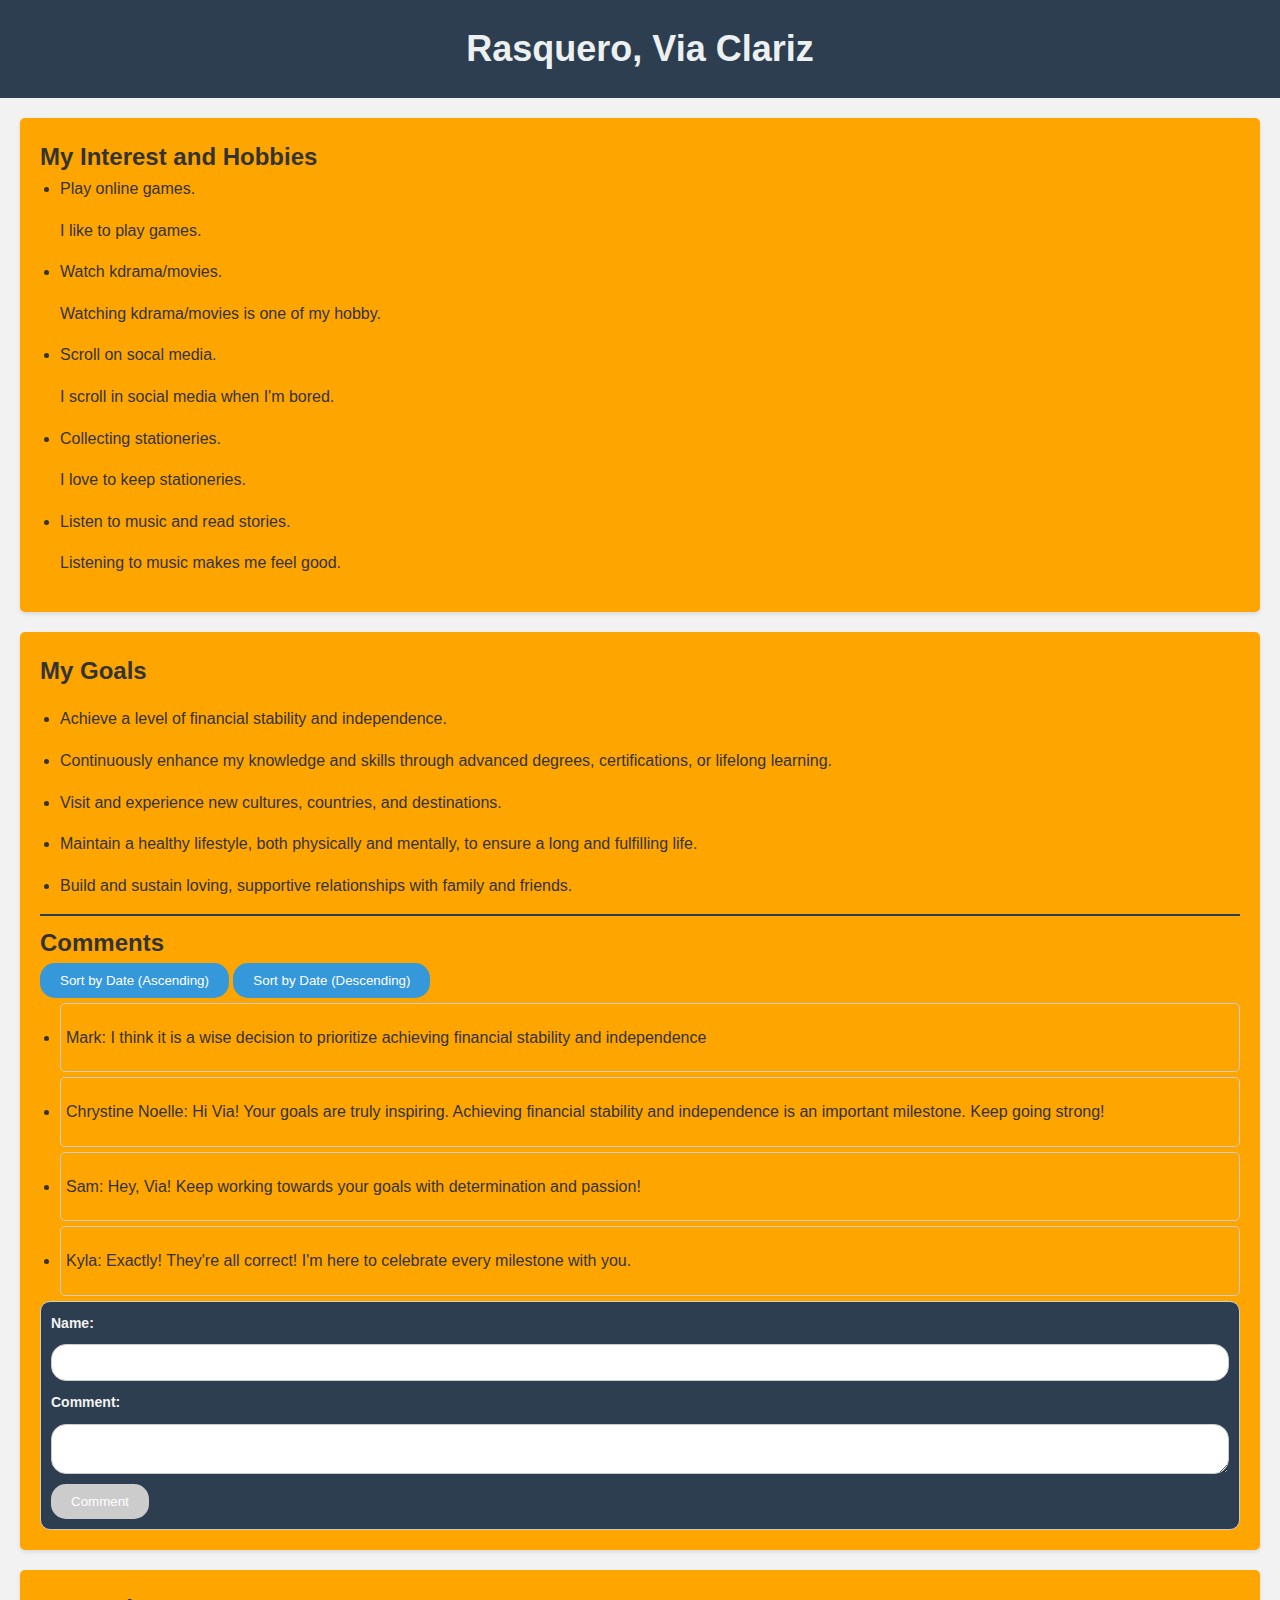
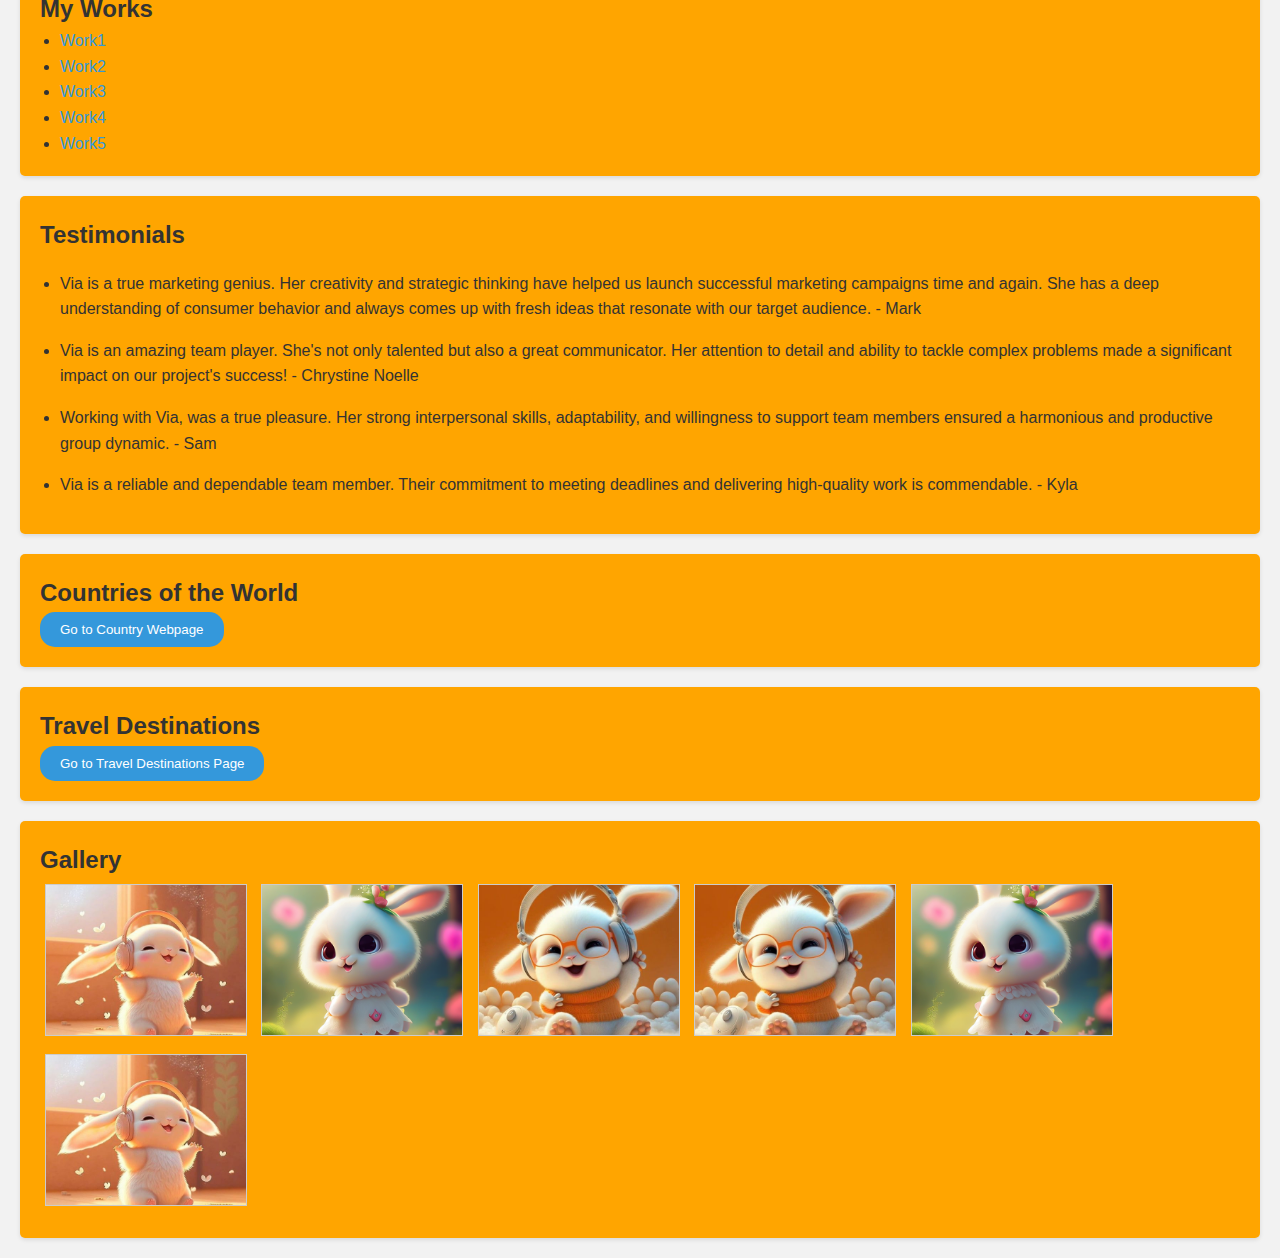
<file: rasquero_via/rasquero_via.html>
<!DOCTYPE html>
<html>
<head>
	<meta charset="UTF-8">
	<meta name="viewport" 
		content="width=device-width, 
			initial-scale=1.0">
	<link rel="stylesheet" href="styles.css">
	<title>Rasquero Via Page</title>
</head>

<body>
	<header>
		<h1>Rasquero, Via Clariz</h1>
	</header>
		
	<div class="about">
		<h2>My Interest and Hobbies</h2>
		<ul>
			<li>Play online games.</li>
				<p>I like to play games.</p>
			<li>Watch kdrama/movies.</li>
				<p>Watching kdrama/movies is one of my hobby.</p>
			<li>Scroll on socal media.</li>
				<p>I scroll in social media when I'm bored.</p>
			<li>Collecting stationeries.</li>
				<p>I love to keep stationeries.</p>
			<li>Listen to music and read stories.</li>
				<p>Listening to music makes me feel good.</p>
		</ul>			
	</div>
		
	<div class="goals">
		<h2>My Goals</h2>
		<ul>
			<li><p>Achieve a level of financial stability
				 and independence.</p></li>
			<li><p>Continuously enhance my knowledge and skills 
				through advanced degrees, certifications, or 
				lifelong learning.</p></li>
			<li><p>Visit and experience new cultures, countries, 
				and destinations.</p></li>
			<li><p>Maintain a healthy lifestyle, both physically 
				and mentally, to ensure a long and 
				fulfilling life.</p></li>
			<li><p>Build and sustain loving, supportive relationships 
				with family and friends.</p></li>
		</ul>	

		<hr>

		<h2> Comments </h2>
		<button onclick="sortComments('asc')">
			Sort by Date (Ascending)
		</button>
		<button onclick="sortComments('desc')">
			Sort by Date (Descending)
		</button>

		<ul id="comments_list">
			<li><p>Mark: I think it is a wise decision to prioritize 
				achieving financial stability and independence</p></li>
			<li><p>Chrystine Noelle: Hi Via! Your goals are truly 
				inspiring. Achieving financial stability and independence 
				is an important milestone. Keep going strong!</p></li>
			<li><p>Sam: Hey, Via! Keep working towards your goals
				with determination and passion!</p></li>
			<li><p>Kyla: Exactly! They're all correct! I'm here 
				to celebrate every milestone with you. </p></li>
		</ul>
			
		<form>
			<label for="Name:">Name:</label>
			<input
				id="name"
				type="text"
				onInput="onTextChange()">

			<label for="Comment:">Comment:</label>
			<textarea
				id="my_input"
				type="textarea"
				onInput="onTextChange()">
			</textarea>
        
			<button
				id ="submit_button"
				type="button"
				disabled="true"
				onclick="addComment()">
				Comment
			</button> 
		</form>			
	</div>
		
	<div class="works">
		<h2>My Works</h2>
		<ol>
			<li><a href="#" target="_blank">Work1</a></li>
			<li><a href="#" target="_blank">Work2</a></li>
			<li><a href="#" target="_blank">Work3</a></li>
			<li><a href="#" target="_blank">Work4</a></li>
			<li><a href="#" target="_blank">Work5</a></li>				
		</ol>
	</div>
		
	<div class="testimonials">
		<h2>Testimonials</h2>
		<ul>
			<li><p>Via is a true marketing genius. Her creativity and 
				strategic thinking have helped us launch successful 
				marketing campaigns time and again. 
				She has a deep understanding of consumer behavior 
				and always comes up with fresh ideas that resonate
				with our target audience. - Mark </li></p>
			<li><p>Via is an amazing team player. She's not only 
				talented but also a great communicator. Her attention 
				to detail and ability to tackle complex problems made
				a significant impact on our project's success! 
				- Chrystine Noelle</li></p>
			<li><p> Working with Via, was a true pleasure. Her strong
				interpersonal skills, adaptability, and willingness
				to support team members ensured a harmonious and 
				productive group dynamic. - Sam</li></p>
			<li><p> Via is a reliable and dependable team member. 
				Their commitment to meeting deadlines and 
				delivering high-quality work is commendable. 
				- Kyla </li></p>
		</ul>	
	</div>

	<div class="countries">
		<h2>Countries of the World</h2>
		<button
			id ="countries_button"
			type="button"
			onclick="goToCountryWebpage()">
			Go to Country Webpage
		</button>
	</div>

	<div class="destinations">
		<h2>Travel Destinations</h2>
		<button
			id="destination_button"
			type="button"
			onclick="goToDestinationPage()">
			Go to Travel Destinations Page
		</button>

	</div>
		
	<div class="gallery">
		<h2>Gallery</h2>
		<img src="picture2.jpg">
		<img src="picture1.png">
		<img src="picture3.jpg">
		<img src="picture3.jpg">
		<img src="picture1.png">
		<img src="picture2.jpg">
	</div>

	<script src="exercise_10.js"></script> 

</body>
</html>
</file>
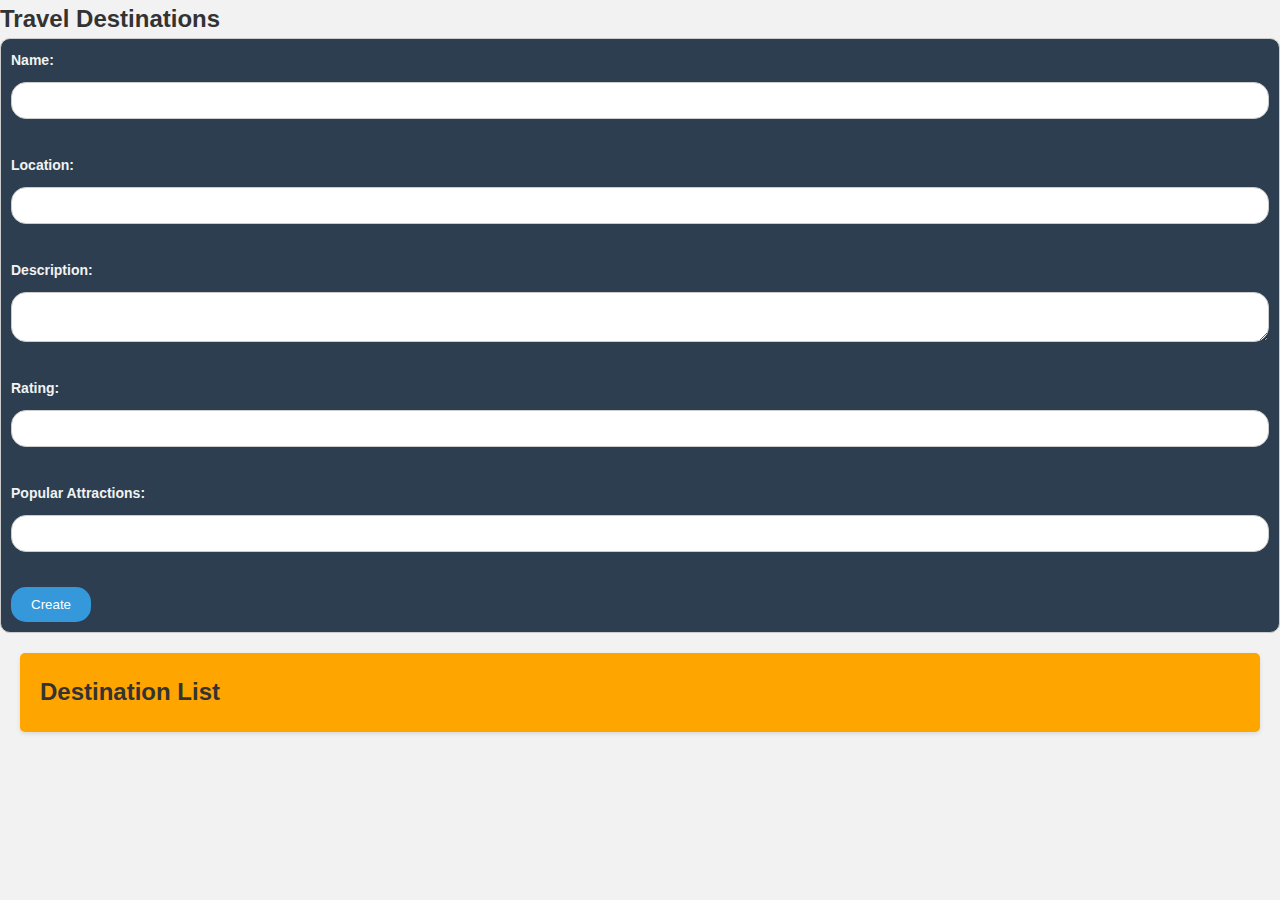
<file: rasquero_via/travel_destinations.html>
<!DOCTYPE html>
<html lang="en">
<head>
    <meta charset="UTF-8">
    <meta name="viewport" content="width=device-width, initial-scale=1.0">
    <title>Travel Destinations</title>
    <link rel="stylesheet" href="styles.css">
</head>
<body>
    <h2>Travel Destinations</h2>
    <form id="create_form">
        <label for="name">
            Name:
        </label>
        <input type="text" 
                id="name" 
                name="name" 
                required><br>
        
        <label for="location">
            Location:
        </label>
        <input type="text" 
                id="location" 
                name="location" 
                required><br>
        
        <label for="description">
            Description:
        </label>
        <textarea id="description" 
                  name="description" 
                  required>
        </textarea><br>
        
        <label for="rating">
            Rating:
        </label>
        <input type="number" 
                id="rating" 
                name="rating" 
                min="1" 
                max="10" 
                required><br>
        
        <label for="popularAttractions">
            Popular Attractions:
        </label>
        <input type="text" 
                id="popular_attractions" 
                name="popularAttractions" 
                required><br>
        
        <button type="button" 
                onclick="createTravelDestination()">
                Create
        </button>
    </form>

    <div id="destination_table">
        <h2>Destination List</h2>
        <table>
            <tbody id="destination_list">
                <!-- Display destination details here -->
            </tbody>
        </table>
    </div>

    <form id="update_form" 
          style="display: none;" 
          onsubmit="event.preventDefault(); 
                    updateTravelDestination();">  

        <label for="updateName">
            Name:
        </label>
        <input type="text" 
                id="update_name" 
                name="name" 
                required><br>

        <label for="updateLocation">
            Location:
        </label>
        <input type="text" 
                id="update_location" 
                name="location" 
                required><br>

        <label for="updateDescription">
            Description:
        </label>
        <textarea id="update_description" 
                  name="description" 
                  required>
        </textarea><br>

        <label for="updateRating">
            Rating:
        </label>
        <input type="number" 
                id="update_rating" 
                name="rating"  
                min="1" 
                max="5" 
                required><br>

        <label for="updatePopularAttractions">
            Popular Attractions:
        </label>
        <input type="text" 
                id="update_popular_attractions" 
                name="popularAttractions" 
                required><br>

        <button onclick="updateTravelDestination()">Update</button>
    </form>

    <script src="exercise_10.js"></script>
</body>
</html>
</file>
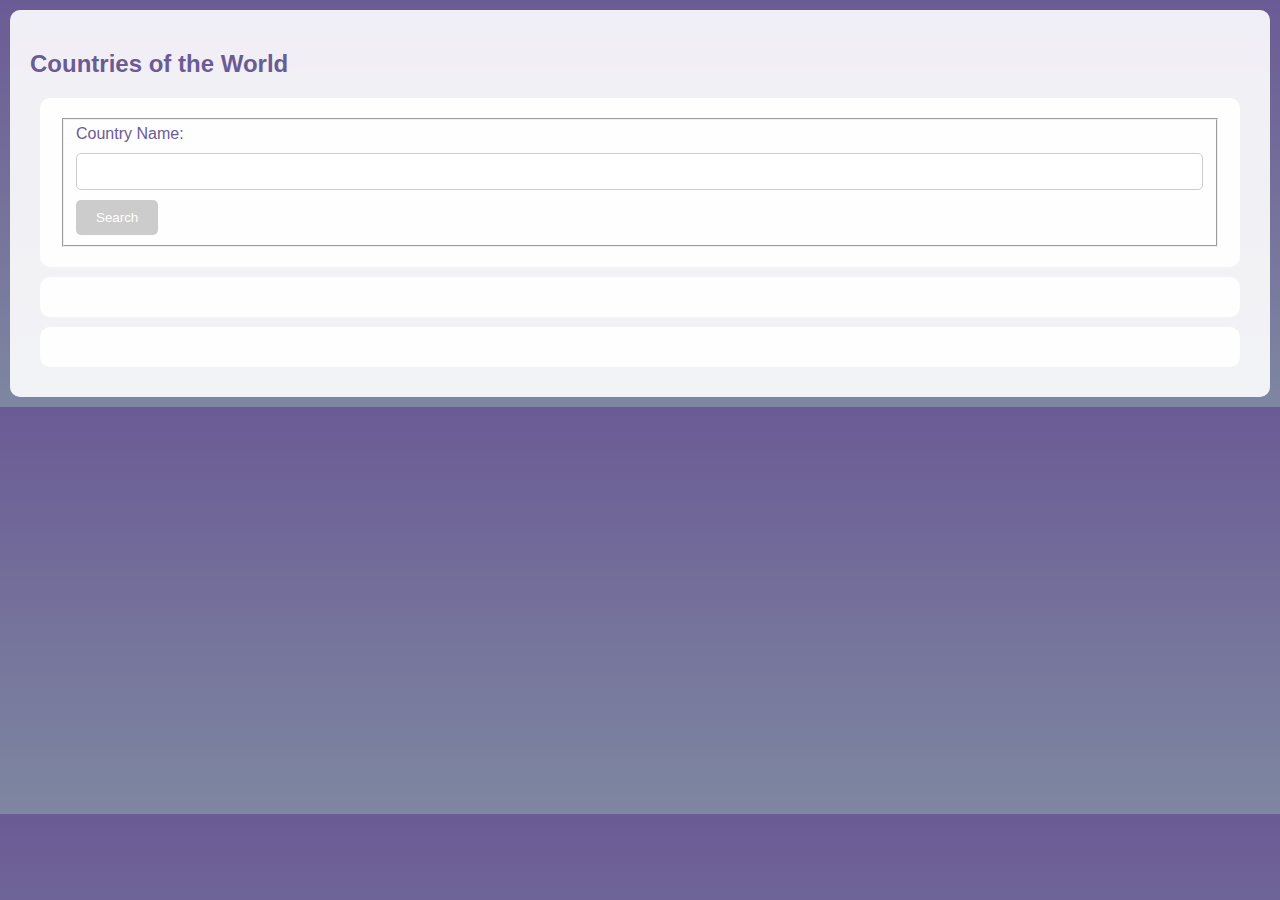
<file: sanchez_samantha/countries.html>
<!DOCTYPE html>
<head>
    <meta name="viewport" content="width=device-width, initial-scale=1.0">
    <title>Countries of the World</title>
    <link href="style.css" rel="stylesheet" />
</head>
<body>
    <div>
        <h2>Countries of the World</h2>

        <form id="country_search_form">
            <fieldset>
                <label for="country_name">Country Name: </label>
                <input type="text" id="country_name_input" />
                <button 
                id="search_country_button" 
                type="button" 
                disabled>Search</button>
            </fieldset>
        </form>

        <div id="country_details">
            <!-- Display country details here -->
        </div>

        <div id="region_countries">
            <!-- Display other countries in the same region here -->
        </div>
    </div>

    <script src="countries_script.js"></script>       
</body>
</html>
</file>
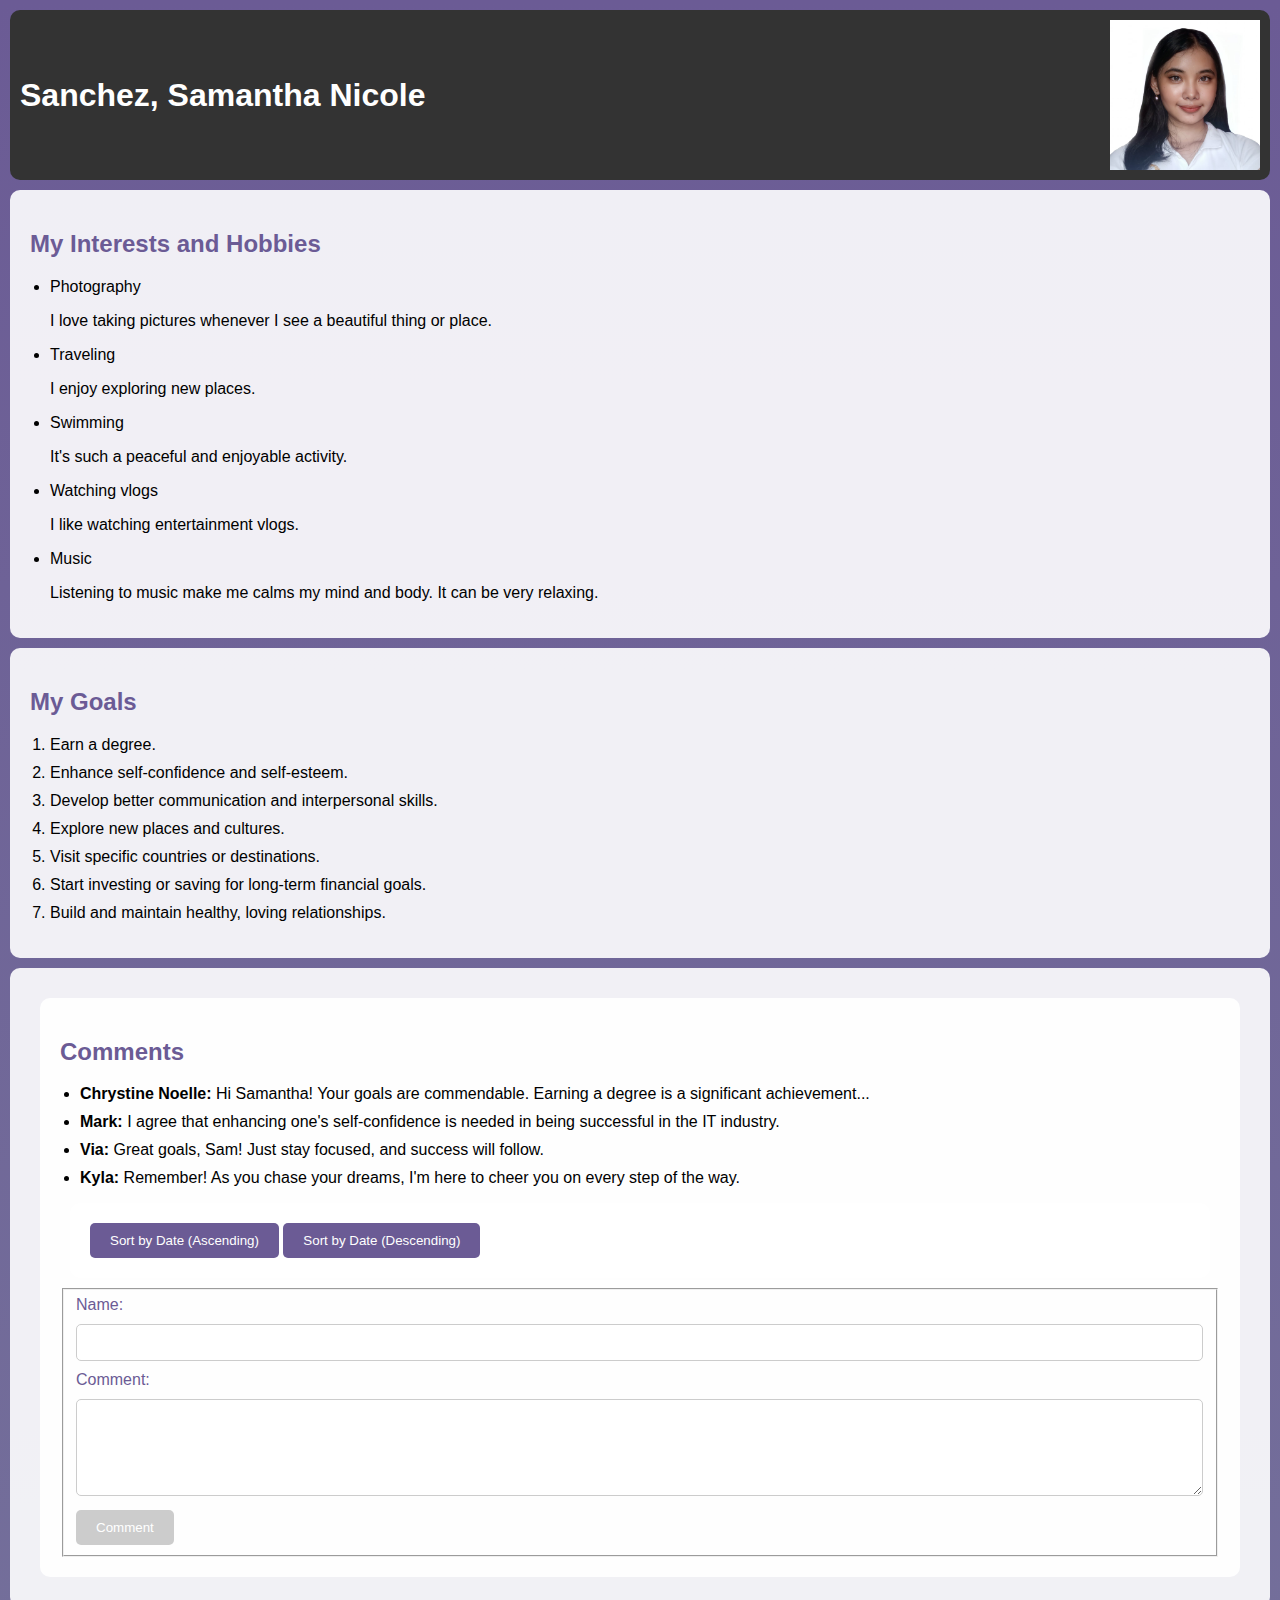
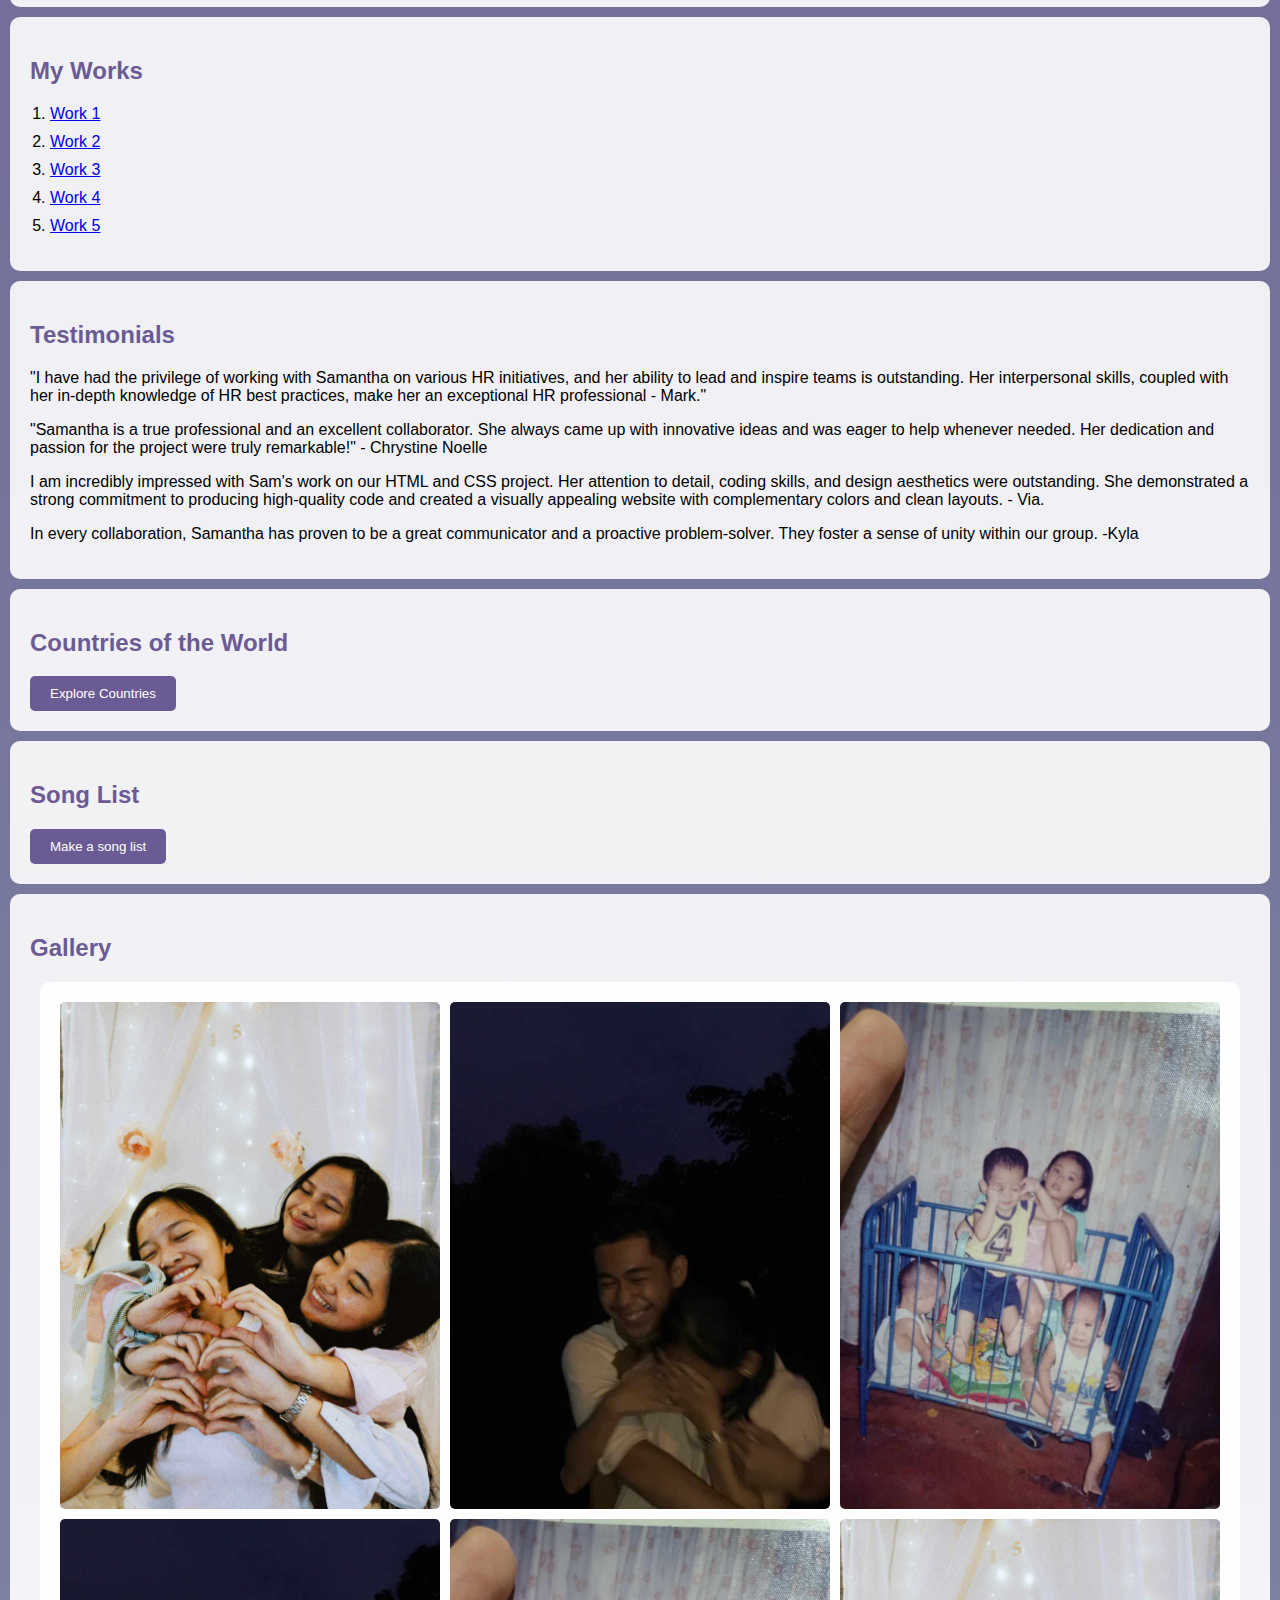
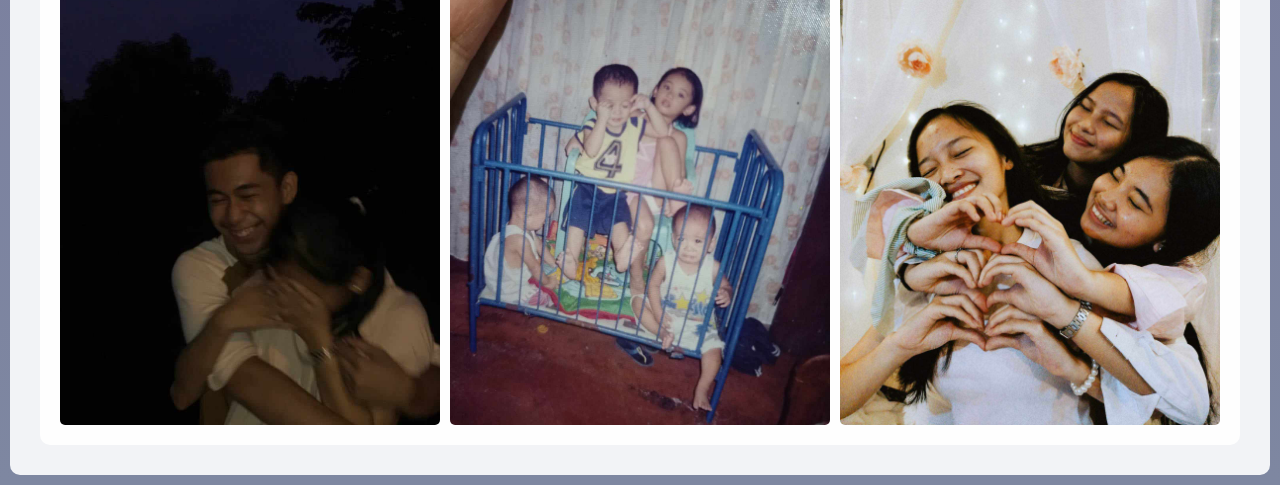
<file: sanchez_samantha/sanchez_samanthanicole.html>
<!DOCTYPE html>
<html>
<head>
    <meta name="viewport" content="width=device-width, initial-scale=1.0">
    <title>SANCHEZ SAMANTHA NICOLE PAGE</title>
    <link href="style.css" rel="stylesheet" />
</head>
<body>
    <div class="header">
        <h1>Sanchez, Samantha Nicole</h1>
        <img src="sam2x2pic.jpg" alt="sam2x2pic">
    </div>

    <div>
        <h2>My Interests and Hobbies</h2>
        <ul>
            <li> Photography </li>
            <p> I love taking pictures whenever I see a beautiful 
                thing or place. </p>
            <li> Traveling </li>
            <p> I enjoy exploring new places. </p>
            <li> Swimming </li>
            <p> It's such a peaceful and enjoyable activity. </p>
            <li> Watching vlogs </li>
            <p> I like watching entertainment vlogs. </p>
            <li> Music </li>
            <p> Listening to music make me calms my mind and body. 
                It can be very relaxing. </p>
        </ul>
    </div>

    <div>
        <h2>My Goals</h2>
        <ol>
            <li>Earn a degree.</li>
            <li>Enhance self-confidence and self-esteem.</li>
            <li>Develop better communication and interpersonal skills.</li>
            <li>Explore new places and cultures.</li>
            <li>Visit specific countries or destinations.</li>
            <li>Start investing or saving for long-term financial goals.</li>
            <li> Build and maintain healthy, loving relationships.</li>
        </ol>        
    </div>
    
    <div>
        <form id="comment_Form">
            <h2>Comments</h2>   

            <ul class="comments-list">
                <li data-timestamp="2023-11-13T12:00:00Z">
                    <strong>Chrystine Noelle:</strong>
                    <span>Hi Samantha! Your goals are commendable. 
                        Earning a degree is a significant achievement...</span>
                </li>
                <li data-timestamp="2023-11-13T12:30:00Z">
                    <strong>Mark:</strong>
                    <span>I agree that enhancing one's self-confidence is 
                        needed in being successful in the IT industry.</span>
                </li>
                <li data-timestamp="2023-11-13T13:00:00Z">
                    <strong>Via:</strong>
                    <span>Great goals, Sam! Just stay focused,
                        and success will follow.</span>
                </li>
                <li data-timestamp="2023-11-13T13:30:00Z">
                    <strong>Kyla:</strong>
                    <span>Remember! As you chase your dreams, 
                        I'm here to cheer you on every step of the way.</span>
                </li>
            </ul>   
            
            <div class="sort-buttons">
                <button 
                type="button" 
                id="sort_asc">Sort by Date (Ascending)</button>
                <button 
                type="button" 
                id="sort_desc">Sort by Date (Descending)</button>
            </div>

            <fieldset>
                <label for="name">Name: </label>
                <input type="text" name="name" id="name_input"/>
    
                <label for="comment">Comment: </label>
                <textarea id="comment_input" name="comment" rows="5" cols="33">
                </textarea>
    
                <button 
                id="submit_comment"
                type="button" disabled>Comment</button>     
            </fieldset>         
        </form>
    </div>
    
    <div>
        <h2>My Works</h2>
        <ol>
            <li><a href="#">Work 1</a></li>
            <li><a href="#">Work 2</a></li>
            <li><a href="#">Work 3</a></li>
            <li><a href="#">Work 4</a></li>
            <li><a href="#">Work 5</a></li>
        </ol>
    </div>

    <div>
        <h2>Testimonials</h2>
		<p>"I have had the privilege of working with Samantha on various HR 
            initiatives, and her ability to lead and inspire teams is 
            outstanding. Her interpersonal skills, coupled with her in-depth
            knowledge of HR best practices, make her an exceptional HR 
            professional - Mark."
	    </p>
		<p>"Samantha is a true professional and an excellent collaborator. 
            She always came up with innovative ideas and was eager to help 
            whenever needed. Her dedication and passion for the project 
            were truly remarkable!" - Chrystine Noelle</p>
		<p>I am incredibly impressed with Sam's work on our HTML and 
            CSS project. Her attention to detail, coding skills, and design
            aesthetics were outstanding. 
			She demonstrated a strong commitment to producing high-quality
            code and created a visually appealing website with complementary 
            colors and clean layouts. - Via.</p>
		<p> In every collaboration, Samantha has proven to be a great 
            communicator and a proactive problem-solver. They foster 
            a sense of unity within our group. -Kyla </p>
    </div>
    
    <div>
        <h2>Countries of the World</h2>
        <button 
        onclick="window.location.href='countries.html'">
            Explore Countries
        </button>
    </div>       

    <div>
        <h2>Song List</h2>
        <button onclick="window.location.href='index.html'">
            Make a song list
        </button>
    </div>

    <div>
        <h2>Gallery</h2>
        <div class="gallery-container">
            <div class="gallery-item">
                <img src="sampic1.jpg" alt="Image 1">
            </div>
            <div class="gallery-item">
                <img src="sampic3.jpg" alt="Image 2">
            </div>
            <div class="gallery-item">
                <img src="sampic5.jpg" alt="Image 3">
            </div>
            <div class="gallery-item">
                <img src="sampic3.jpg" alt="Image 4">
            </div>
            <div class="gallery-item">
                <img src="sampic5.jpg" alt="Image 5">
            </div>
            <div class="gallery-item">
                <img src="sampic1.jpg" alt="Image 6">
            </div>
        </div>
    </div>
    
    <script src="script.js"></script>       
</body>
</html>
</file>
<file: index.css>
body {
    font-family: Arial, sans-serif;
    margin: 0;
    padding: 0;
    background-color: #90F79B;
}

.header-container {
    background-color: #0a5f13;
    color: #fff;
    text-align: center;
    padding: 5px;
    margin-bottom: 15px;
    font-size: 15px;
    font-family: 'Arial Black', sans-serif ;
    letter-spacing: 15px;
    border: 4px solid #ffffff;
}

.names-container {
    display: flex;
    flex-direction: column;
    align-items: center;
}

.name-wrapper {
    margin: 3px;
    text-align: center;
    padding: 20px;
    border: 3px solid #d9eaf5;
    border-radius: 10px;
    background-color: #fff;
    box-shadow: 0 4px 8px rgba(0, 0, 0, 0.1);
    width: 600px;
    background-color: #0CA11B;
    font-family: 'Courier New', Courier, monospace;
}

.name-wrapper a {
    text-decoration: none;
    color: #333;
    display: block;
    margin-top: 10px;
    padding: 8px;
    border-radius: 5px;
    font-size: 25px; /* Adjust the font size as needed */
    transition: border-color 0.3s, background-color 0.3s, color 0.3s;
    color: #ffffff;
}

.name-wrapper a:hover {
    color: #e4eaf1;
    border-color: #33ff00;
    background-color: #206d19;
}
</file>
<file: sanchez_samantha/song_style.css>
body {
    background: linear-gradient(to bottom, #6B5B95, #7E87A1);
    font-family: Arial;
    margin: 0;
    padding: 0;
}

.header {
    display: flex;
    justify-content: space-between;
    align-items: center;
    background-color: #333;
    padding: 10px;
}

.header h1 {
    color: #fff;
    margin: 0;
}

.container {
    background-color: rgba(255, 255, 255, 0.9);
    padding: 20px;
    margin: 10px;
    border-radius: 10px;
}

h2 {
    color: #6B5B95;
}

ul,
ol {
    margin-top: 10px;
    padding-left: 20px;
}

ul li,
ol li {
    margin-bottom: 10px;
}

form {
    background-color: rgba(255, 255, 255, 0.9);
    padding: 20px;
    margin: 10px;
    border-radius: 10px;
}

form label {
    display: block;
    color: #6B5B95;
    margin-bottom: 10px;
}

form input[type="text"],
form textarea {
    width: 98%;
    padding: 10px;
    margin-bottom: 10px;
    border: 1px solid #ccc;
    border-radius: 5px;
}

form button,
button {
    padding: 10px 20px;
    background-color: #6B5B95;
    color: #fff;
    border: none;
    border-radius: 5px;
    cursor: pointer;
}

button:hover {
    background-color: blueviolet;
}

#songTable {
    width: 100%;
    border-collapse: collapse;
    margin-top: 20px;
}

#songTable th,
#songTable td {
    padding: 10px;
    border: 1px solid #ddd; 
    text-align: center;
}

#songTable th {
    background-color: #6B5B95; 
    color: #fff; 
}

#songTable tr:nth-child(even) {
    background-color: #f2f2f2; 
}

#songTable tr:hover {
    background-color: #ddd; 
}

#songTable td {
    vertical-align: middle;
}
</file>
<file: manzanas_mark/exercise18/styles.css>
body {
  font-family: Arial, sans-serif;
  background-color: #f8f8f8;
  margin: 0;
}

form, table {
  width: 80%;
  margin: 20px auto;
  border: 1px solid #ddd;
  padding: 20px;
  border-radius: 8px;
  background-color: #fff;
  box-shadow: 0 0 10px rgba(0, 0, 0, 0.1);
}

form {
  text-align: center;
}

h1 {
  text-align: center;
}

form label, form input, form button, #update_form input, #update_form button {
  display: block;
  margin: 10px auto;
}

form label {
  color: #555;
}

form input, form button, #update_form input, #update_form button {
  padding: 12px 20px;
  border: 1px solid #ccc;
  border-radius: 4px;
}

form button, #update_form button {
  background-color: #4CAF50;
  color: #fff;
  border: none;
  cursor: pointer;
}

form button:hover, #update_form button:hover {
  background-color: #45a049;
}

table {
  border-collapse: collapse;
  width: 100%;
  margin: 20px 0;
}

table, th, td {
  border: 1px solid #ddd;
}

th, td {
  padding: 12px;
  text-align: left;
}

#user_list th, #user_list td {
  text-align: center;
}

#update_form {
  display: none;
  text-align: center; /* Added for center alignment */
}

#update_form_title {
  text-align: center;
  font-weight: 600;
}
</file>
<file: asebuque_chrystine/style.css>
body {
  font-family: Arial, sans-serif;
  display: flex;
  justify-content: center;
  padding: 20px;
}

.container {
  background-color: aquamarine;
  border: 8px solid #000000;
}

div {
  padding: 20px;
  border: 4px solid rgb(239, 161, 161);
  margin: 13px;

}

h1 {
  text-align: center;
  font-family: Georgia;
}

h2 {
  text-align: center;
  font-family: 'Franklin Gothic Medium';
}

ul {
  justify-content: center;
}

li {
  margin-bottom: 10px;
}

a {
  color: #0095f9;
  text-decoration: none;
}

a:hover {
  color: #2980b9;
}

.image-container {
  display: flex;
  flex-wrap: wrap;
  justify-content: space-between;
}

img {
  width: calc(30% - 3px);
  height: auto;
  margin-bottom: 10px;
  border: 4.5px solid #000000;
  border-radius: 18px;
}

section {
  background-color: #efa1a1;
  padding: 20px;
  margin-top: 20px;
  border-radius: 5px;
  border-bottom: 6px solid #ccc;
}

#comment_section {
  list-style-type: none;
  margin-bottom: 10px;
  padding: 10px;
  background-color: #efa1a1;
  border-radius: 6px;
  border-bottom: 6px solid #ccc;
  align-items: center;
}

#sort_asc, #sort_desc {
  background-color: aquamarine;
  border-radius: 6px;
  cursor: pointer;
}

#comment_form {
  margin-top: 20px;
  border: 3px solid #ccc;
  padding: 10px;
  display: flex;
  flex-direction: column;
  border-radius: 5px;
}

#comment_form label,
#comment_form textarea,
#comment_form input[type="text"] {
  display: block;
  margin-bottom: 10px;
}

#comment_button {
  background-color: #3498db;
  color: #fff;
  border: none;
  padding: 10px 20px;
  border-radius: 6px;
  cursor: pointer;
}

#comment_button:disabled {
  background-color: #ccc;
  cursor: not-allowed;
}

.world-link {
  color: #000000;
  text-decoration: none;
  border: 4px solid #efa1a1;
  padding: 8px 8px;
  border-radius: 30px 30px 80px 80px;
  display: block;
  text-align: center;
  font-size: 50px;
  font-family: 'Segoe UI', Tahoma, Geneva, Verdana, sans-serif;
}

.world-link:hover {
  background-color: #ff8ea8;
  color: #fff;
  border: 4px solid #000000;
}

.food-link {
  color: #000000;
  text-decoration: none;
  border: 4px solid #efa1a1;
  padding: 8px 8px;
  border-radius: 30px 30px 80px 80px;
  margin: 18px;
  display: block;
  text-align: center;
  font-size: 38px;
  font-family: 'Segoe UI', Tahoma, Geneva, Verdana, sans-serif;
}

.food-link:hover {
  background-color: #ff8ea8;
  color: #fff;
  border: 4px solid #000000;
}
</file>
<file: asebuque_chrystine/countries_style.css>
body {
    font-family: Arial, sans-serif;
    display: flex;
    justify-content: center;
    padding: 20px;
}
  
.container {
    background-color: aquamarine;
    border: 8px solid #000000;
}
  
div {
    padding: 20px;
    border: 4px solid rgb(239, 161, 161);
    margin: 13px;
  
}

#search_section {
    margin-bottom: 20px;
}

#country_details {
    margin-bottom: 20px;
}

#other_countries {
    display: flex;
    flex-wrap: wrap;
    justify-content: center;
}

.country-card {
    align-items: center;
    border: 3px solid #ebb5b5;
    border-radius: 8px;
    margin: 10px;
    padding: 3px;
    width: 200px;
}
</file>
<file: asebuque_chrystine/food_style.css>
body {
    font-family: 'Segoe UI', Tahoma, Geneva, Verdana, sans-serif;
    display: flex;
    justify-content: center;
    padding: 20px;
}

.container {
    background-color: aquamarine;
    border: 8px solid #000000;
    padding: 20px;
    border-radius: 10px;
}

form {
    margin-bottom: 20px;
}

label,
select,
input,
button {
    display: block;
    margin-bottom: 15px;
}

button:disabled {
    background-color: #ccc;
    cursor: not-allowed;
}

table {
    width: 100%;
    border-collapse: collapse;
    margin-top: 20px;
}

th,
td {
    border: 2px solid #333;
    padding: 12px;
    text-align: left;
}

th {
    background-color: #efa1a1;
    color: #000000;
}

textarea {
    height: 100px;
}

#submit_btn {
    background-color: #4caf50;
    color: #fff;
    padding: 10px 20px;
    border: none;
    border-radius: 6px;
    cursor: pointer;
}

#submit_btn:hover {
    background-color: #45a049;
}
</file>
<file: malaluan_kyla/style.css>
body {
        background-color: #FFFAA0;
}
    
.header {
        background-color: #FFBF00;
        text-align: center;
        padding: 20px;
        color: black;
        font-size: 18px; 
        border-radius: 5px;
        border: 5px solid #888; 
        box-shadow: 0 2px 4px rgba(0, 0, 0, 0.1);
}

h2 {
        font-family: Georgia, Serif;
        text-align: center;
}
        
p {
        text-indent: 20px;
        font-family: Arial, Sans-serif;
}
            
.header h1 {
        margin: 0;
        font-family: Lucida Handwriting, Cursive;
}
    
div {
        background-color: #ffa500; 
        margin: 20px;
        padding: 20px;
        border-radius: 5px;
        box-shadow: 0 2px 4px rgba(0, 0, 0, 0.1);
}
    
#section_1 {
        background-color: #FBEC5D;
        color: #333;
        border: 2px solid #888;
        padding: 15px;
}
        
#section_2 {
        background-color: #FFDB58;
        color: #333;
        border: 2px solid #888;
        padding: 15px;
}
        
#testimonials {
        background-color: #EEDC82;
        color: #333;
        border: 2px solid #888;
        padding: 15px;
}
        
#goals {
        background-color: #cab438 ;
        color: #333;
        border: 2px solid #888;
        padding: 15px;
}
    
#comments {
        background-color:#e8e525;
        color: #333;
        border: 2px solid #888;
        padding: 15px;
        text-align: center;
}
    
form {
        text-align: center;
        margin: 20px;
        padding: 20px;
        background-color: #a99948;
        border: 2px solid #111111;
        border-radius: 5px; 
        font-family: Arial, Sans-serif;
}
    
label {
        display: block;
        margin-bottom: 10px;
        font-weight: bold;
}
    
input[type="text"],
textarea {
        width: 50%;
        padding: 10px;
        margin: 5px 0;
        border: 1px solid #888;
        border-radius: 5px;
        font-family: Arial, Sans-serif;
}
    
form {
        text-align: center;
        margin: 20px;
        padding: 20px;
        background-color: #cee15e;
        border: 2px solid #575454;
        border-radius: 5px;
        font-family: Arial, Sans-serif;
        display: flex; 
        flex-wrap: wrap;
}
    
label {
        flex: 1 1 100%; 
        display: block;
        margin-bottom: 10px;
        font-weight: bold;
}
    
input[type="text"],
textarea {
        flex: 3 3 75%; 
        padding: 10px;
        margin: 5px 0;
        border: 1px solid #888;
        border-radius: 5px;
        font-family: Arial, Sans-serif;
}
    
 button {
        width: 25%;
        border: 1px solid;
        padding: 10px 20px;
        font-size: 16px;
        border-radius: 5px;
        margin: auto;
}
    
button:hover {
        background-color: #bff02a;
}
    
#gallery {
        background-color: #ebd13d;
        color: #333;
        border: 2px solid #888;
        padding: 15px;
        text-align: center;
        font-family: Georgia, Serif;
}
    
#gallery img {
         width: 150px; 
        height: 200px;
 }
    
 #comments_list {
        list-style-type: none;
        padding: 0;
        margin: 0;
}
    
#comments_list li {
        font-family: Arial, sans-serif;
        font-size: 16px; 
        margin-bottom: 10px; 
}
    
 #country-container {
        background-color:rgb(18, 211, 176); 
        padding: 20px; 
        border-radius: 8px;
        box-shadow: 0 0 10px rgba(0, 0, 0, 0.1);
        margin: 20px auto; 
        width: 80%;
        max-width: 600px;
}
    
#countries {
        background-color: #e3f02a;
 }
    
body {
        font-family: Arial, sans-serif;
        margin: 0;
        padding: 0;
        background-color: #f4f4f4;
}
    
#go_to_countries {
        display: flex;
        justify-content: center;
}
    
h1 {
        font-family: 'Times New Roman', serif;
        text-align: center;
        margin-top: 20px;
}
      
 #country_input {
        padding: 8px;
        margin-right: 10px;
        width: 400px;
        display: block;
        margin: 0 auto;
}
          
#button_country {
        width: 200px;
        cursor: pointer;
        background-color: #144755;
        color: white;
        border: none;
        display: block;
        margin: 0 auto;
}
    
#button_country:hover {
        background-color: #63d7cc;
}
          
#countryDetails,
 #sameRegion {
      margin-top: 20px;
      padding: 10px;
      background-color: #fff;
      border-radius: 5px;
      box-shadow: 0 0 5px rgba(0, 0, 0, 0.1);
      width: 500px;
      text-align: left;
      margin: 20px auto;
}
          
#sameRegion ul {
        column-count: 3;
        column-gap: 20px;
        list-style: none;
        padding: 0;
        margin: 0;
        text-align: left;
}
          
#sameRegion ul li {
        break-inside: avoid;
        margin-bottom: 5px;
}

#k-pop {
        background-color: #f8f398;
        color: #333;
        border: 2px solid #888;
        padding: 15px;
}

body {
  font-family: Arial, sans-serif;
  margin: 0;
  padding: 20px;
  background-color: #f4f4f4;
}

h1 {
  text-align: center;
  margin-bottom: 20px;
  font-family: "Georgia", Serif;
}

fieldset {
  width: 50%;
  margin: 0 auto;
  border: 1px solid #ccc;
  padding: 20px;
  margin-bottom: 20px;
}

form label {
  display: block;
  margin-bottom: 5px;
}

form input[type="text"],
form input[type="date"],
form button {
  width: 100%;
  padding: 8px;
  margin-bottom: 10px;
  box-sizing: border-box;
}

form button {
  background-color: #007bff;
  color: white;
  border: none;
  cursor: pointer;
  font-family: "Arial", sans-serif;
  font-weight: bold;
}

form button:hover {
  background-color: #0056b3;
}

table {
  width: 80%;
  margin: 0 auto;
  border-collapse: collapse;
  box-shadow: 0 0 10px rgba(0, 0, 0, 0.1);
  background-color: white;
}

table th,
table td {
  padding: 10px;
  text-align: left;
  border-bottom: 1px solid #ddd;
}

table th {
  background-color: #f4f4f4;
}

table button {
  padding: 5px 10px;
  cursor: pointer;
  border: none;
  border-radius: 3px;
}

table button:first-child {
  background-color: #007bff;
  color: white;
  margin-right: 5px;
}

table button:first-child:hover {
  background-color: #0056b3;
}

table button:last-child {
  background-color: #dc3545;
  color: white;
  padding: 4px 45px;
}

table button:last-child:hover {
  background-color: #c82333;
}
</file>
<file: manzanas_mark/styles.css>
body {
    margin: 0;
    padding: 0;
    font-family: Arial, sans-serif;
}

header {
    background-color: #333;
    color: #fff;
    text-align: center;
    padding: 20px 0;
    border-bottom: 2px solid #fff;
}

header h1 {
    margin: 0;
}

h2 {
    text-align: center;
}

nav ul {
    list-style: none;
    padding: 0;
    background-color: #333;
    text-align: center;
}

nav ul li {
    display: inline;
    margin-right: 20px;
}

nav a {
    text-decoration: none;
    color: #fff;
    background-color: #444;
    padding: 10px 20px;
    border-radius: 5px;
    transition: background-color 0.3s;
}

nav a:hover {
    background-color: #555;
}

li strong {
    font-weight: bold;
}

.image-container {
    display: inline-block;
    margin: 15px;
    max-width: 150px;
}

.image-container img {
    max-width: 100%;
    height: auto;
}

footer {
    text-align: center;
    background-color: #333;
    color: #fff;
    padding: 10px 0;
}

p.bold-text {
    font-weight: bold;
}

section h2 {
    background-color: gray;
    padding: 10px;
    color: white;
}

section {
    border: 2px solid #333;
    margin: 20px;
    padding: 20px;
}

section#works li a, #rest_countries {
    display: block;
    padding: 10px 0;
    background-color: #d3d3d3;
    color: #000000;
    text-decoration: none;
    border-radius: 5px;
    text-align: center;
    width: 100%;
}

section#works li a:hover, 
#rest_countries:hover {
    background-color: #555;
}

#testimonials {
    border: 2px solid #333;
    margin: 20px;
    padding: 20px;
}

#testimonials h2 {
    font-size: 24px;
    text-align: center;
}

#testimonials p {
    font-size: 16px;
    line-height: 1.5;
}

div {
    margin: 20px;
}

form {
    background-color: #f5f5f5;
    padding: 20px;
}

label {
    display: block;
    margin-bottom: 10px;
}

input[type="text"],
textarea {
    width: 100%;
    padding: 10px;
    border: 1px solid #ccc;
    border-radius: 5px;
    margin-bottom: 10px;
}

button[type="comment"] {
    background-color: #555;
    color: #fff;
    padding: 10px 20px;
    border: none;
    border-radius: 5px;
    cursor: pointer;
}

button[type="comment"]:hover {
    background-color: #333;
}
</file>
<file: manzanas_mark/styles_countries.css>
body {
  font-family: Arial, sans-serif;
  margin: 20px;
  border: 2px solid black;
  padding: 10px;
}

#search_container {
  margin-bottom: 20px;
}

button, #back_button {
  padding: 10px 20px;
  font-size: 16px;
  background-color: #4a4848;
  color: #fff;
  border: none;
  border-radius: 5px;
  cursor: pointer;
  transition: background-color 0.3s;
}

button:hover, 
#back_button:hover {
  background-color: #212121;
}

a {
  text-decoration: none;
  color: inherit;
}

#results_container {
  display: flex;
  flex-wrap: wrap;
}

.countryCard {
  border: 1px solid #ccc;
  border-radius: 8px;
  margin: 10px;
  padding: 10px;
  width: 100%;
}

.regionTitle {
  font-weight: bold;
  margin-top: 10px;
  width: 100%;
}
</file>
<file: manzanas_mark/styles_comments.css>
ul#comments_list {
  list-style: none;
  padding: 0;
}

ul#comments_list li {
  background-color: #f2f2f2;
  border: 1px solid #ddd;
  margin: 10px 0;
  padding: 10px;
  border-radius: 5px;
  box-shadow: 0 0 5px rgba(0, 0, 0, 0.1);
}

ul#comments_list li span.username {
  font-weight: bold;
  margin: 0;
}

ul#comments_list li span.date {
  font-weight: lighter;
  margin: 0;
  font-size: 10px;
}

.time {
  font-weight: lighter;
  font-size: 10px;
}

ul#comments_list li p.comment {
  font-weight: normal;
  margin: 0;
}

ul#comments_list li span.username::before {
  content: "";
  display: inline-block;
  width: 40px;
  height: 40px;
  background-image: url('images/profile.png');
  background-size: cover;
  background-repeat: no-repeat;
  margin-right: 10px;
}
</file>
<file: rasquero_via/styles.css>
body, h1, h2, ul, ol, li {
    margin: 0;
    padding: 0;
}

body {
    font-family: Arial, sans-serif;
    background-color: #f2f2f2;
    color: #333;
	line-height: 1.6;
}

header {
    background-color: #2c3e50; 
    color: #ecf0f1;
    padding: 20px;
    text-align: center;
}

h1 {
    font-size: 36px; 
}

div {
	background-color: #ffa500; 
    margin: 20px;
    padding: 20px;
    border-radius: 5px;
    box-shadow: 0 2px 4px rgba(0, 0, 0, 0.1);
}

.goals hr {
        border: 1px solid #2c3e50; 
}

ul, ol {
    list-style-type: disc;
    padding-left: 20px;
}

a {
    color: #3498db;
    text-decoration: none;
}

a:hover {
    text-decoration: underline;
}	
	
.gallery img {
    width: 200px; 
    height: 150px; 
    object-fit: cover; 
    border: 1px solid #ccc; 
    margin: 5px;
}

form {
    display: flex;
    flex-direction: column;
    align-items: flex-start;
    background-color: #2c3e50;
    border: 1px solid #ccc;
    padding: 10px;
    border-radius: 10px;
    max-width: 100%;
    margin: 0 auto;
}
  
label {
    font-weight: bold;
    font-size: 14px;
    color: #f2f2f2;
}
  
input,
textarea {
    width: 100%;
    padding: 10px;
    margin: 10px 0;
    border: 1px solid #ccc;
    border-radius: 15px;
    outline: none;
    box-sizing: border-box;
    max-height: 50px; 
    overflow-y: auto; 
}
  
button {
    padding: 10px 20px;
    background-color: #3498db;
    color: #fff;
    border: none;
    border-radius: 15px;
    cursor: pointer;
    transition: background-color 0.3s;
}
  
button:disabled {
    background-color: #ccc;
    cursor: not-allowed;
}
  
button:hover {
    background-color: #007bff;
}

#comments_list li {
    border: 1px solid #ccc;
    padding: 5px;
    margin: 5px 0;
    border-radius: 5px;
}

.search-container {
    margin-bottom: 20px;
    background-color: #2c3e50;
}

#country_details {
    margin-bottom: 20px;
    border: 1px solid #ccc;
}

#region_countries {
    border: 1px solid #ccc;
}
</file>
<file: sanchez_samantha/style.css>
body {
    background: linear-gradient(to bottom, #6B5B95, #7E87A1); 
    font-family: Arial; 
    margin: 0;
    padding: 0;
}

.header {
    display: flex;
    justify-content: space-between;
    align-items: center;
    background-color: #333; 
    padding: 10px;
}

.header h1 {
    color: #fff; 
    margin: 0;
}

.header img {
    max-width: 150px; 
    height: auto;
}

div {
    background-color: rgba(255, 255, 255, 0.9); 
    padding: 20px;
    margin: 10px;
    border-radius: 10px;
}

h2 {
    color: #6B5B95; 
}

ul, ol {
    margin-top: 10px; 
    padding-left: 20px;
}

ul li, ol li {
    margin-bottom: 10px;
}

.gallery-container {
    display: grid;
    grid-template-columns: repeat(3, 1fr); 
    grid-gap: 10px; 
}

.gallery-item {
    margin: 0;
    padding: 0;
}

.gallery-item img {
    max-width: 100%;
    height: auto;
    display: block;
    border-radius: 5px;
}

form {
    background-color: rgba(255, 255, 255, 0.9);
    padding: 20px;
    margin: 10px;
    border-radius: 10px;
}

form label {
    display: block;
    color: #6B5B95;
    margin-bottom: 10px;
}

form input[type="text"],
form textarea {
    width: 98%;
    padding: 10px;
    margin-bottom: 10px;
    border: 1px solid #ccc;
    border-radius: 5px;
}

form button {
    padding: 10px 20px;
    background-color: #6B5B95;
    color: #fff;
    border: none;
    border-radius: 5px;
    cursor: pointer;
}

form button:disabled {
    background-color: #ccc;
    cursor: not-allowed;
}

button {
    padding: 10px 20px;
    background-color: #6B5B95;
    color: #fff;
    border: none;
    border-radius: 5px;
    cursor: pointer;
}

button:hover {
    background-color:blueviolet 
}
</file>
